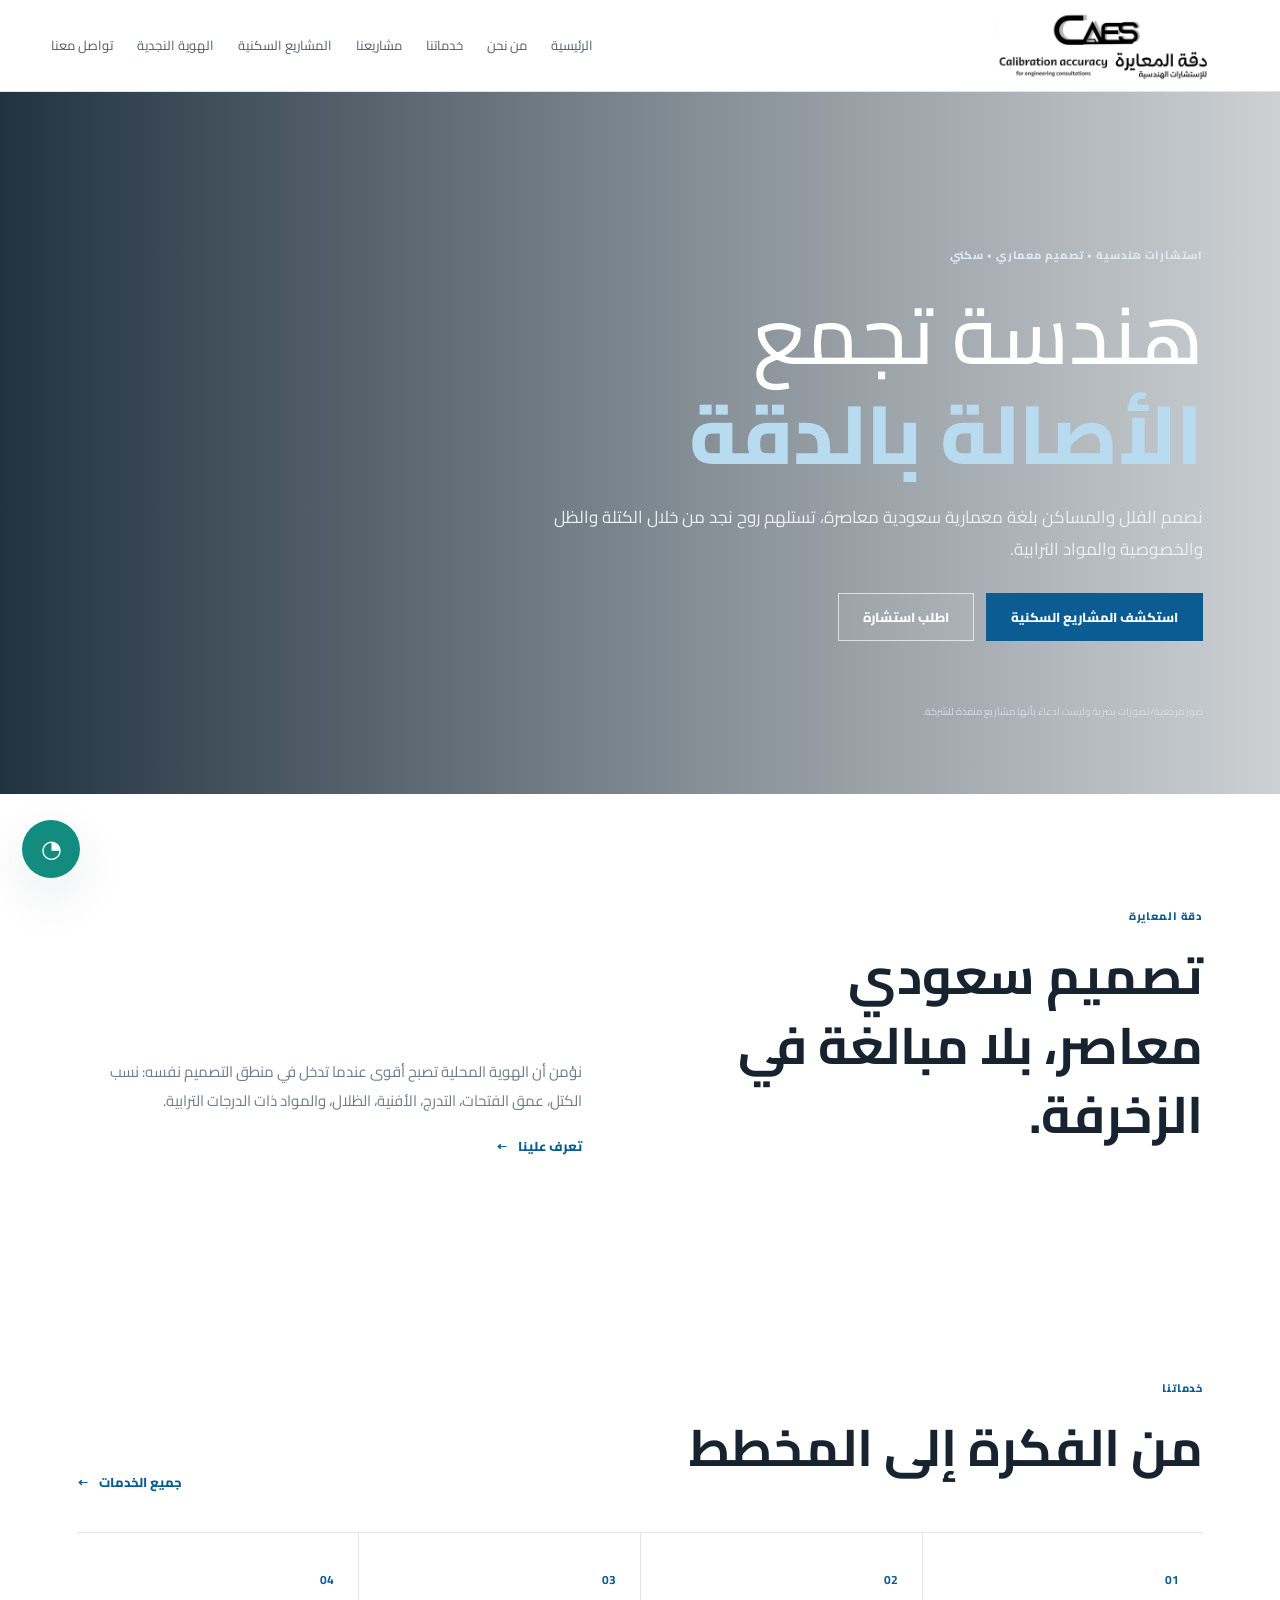
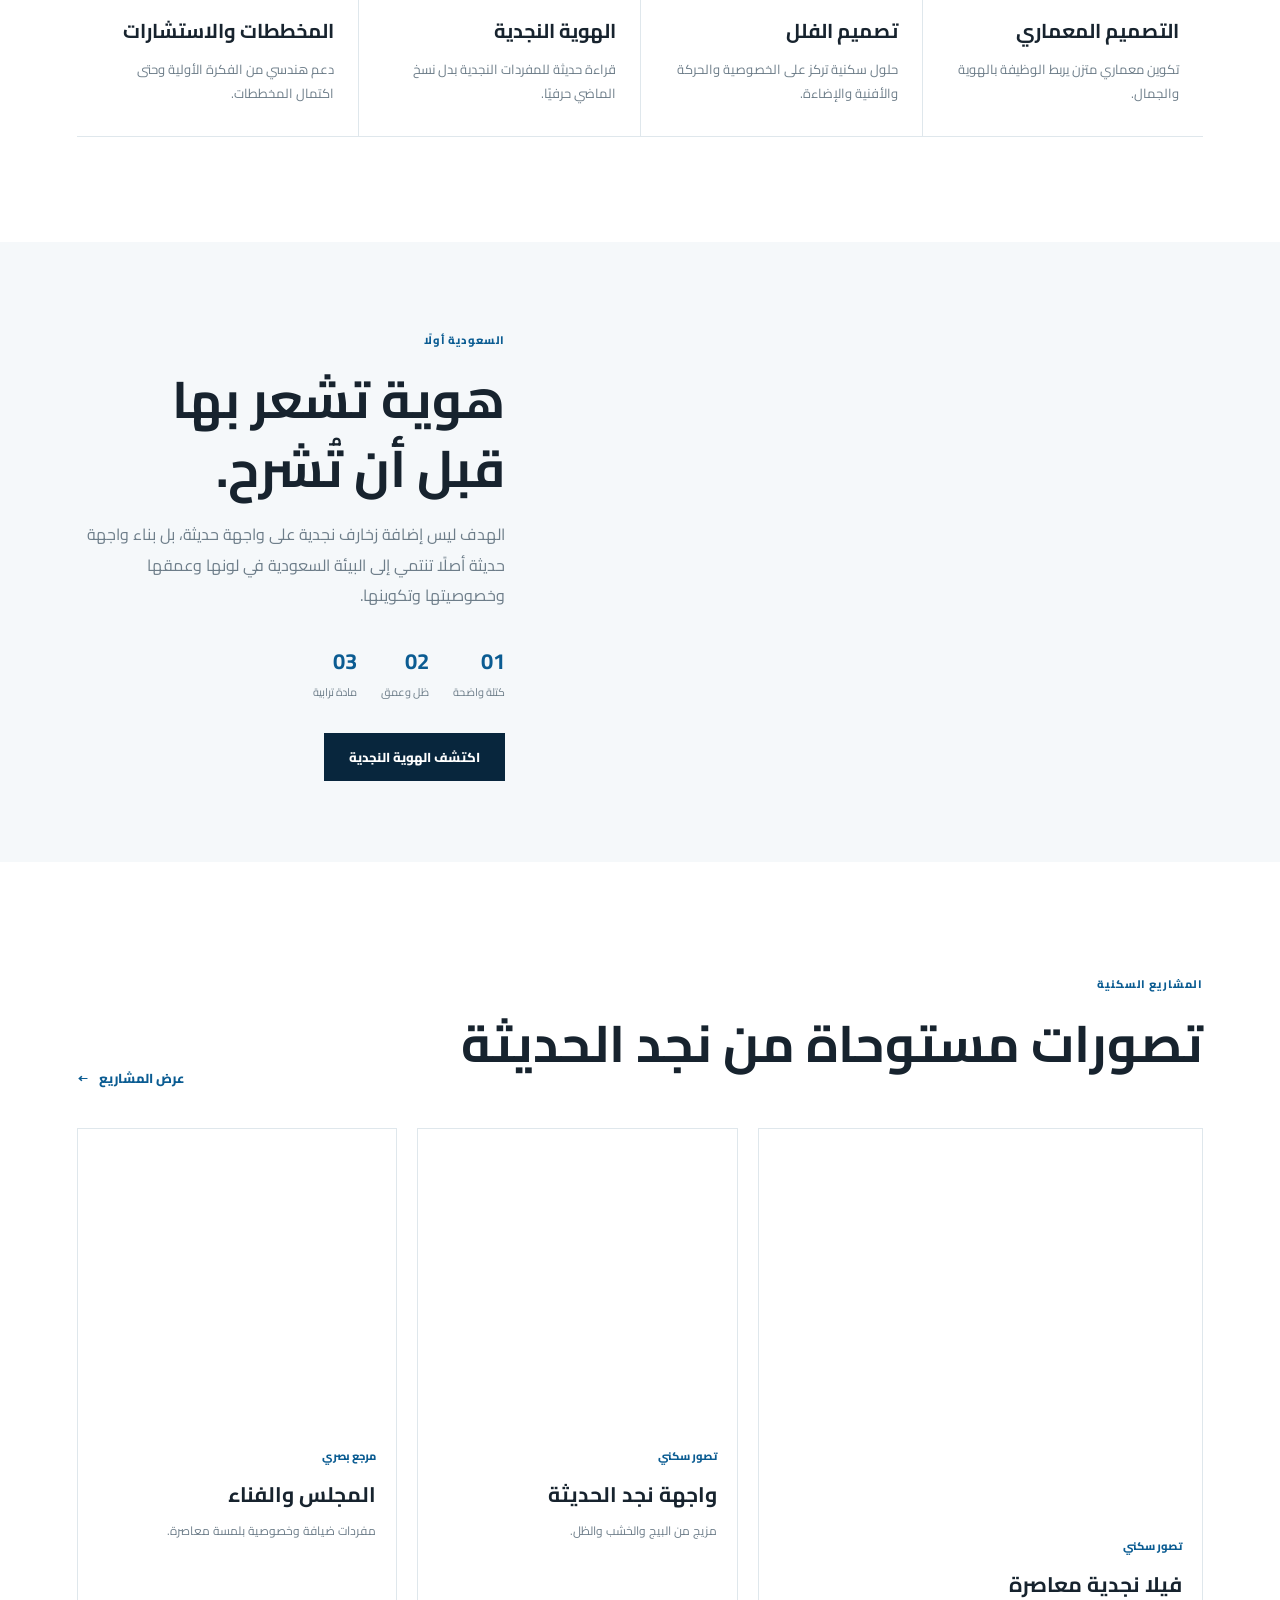
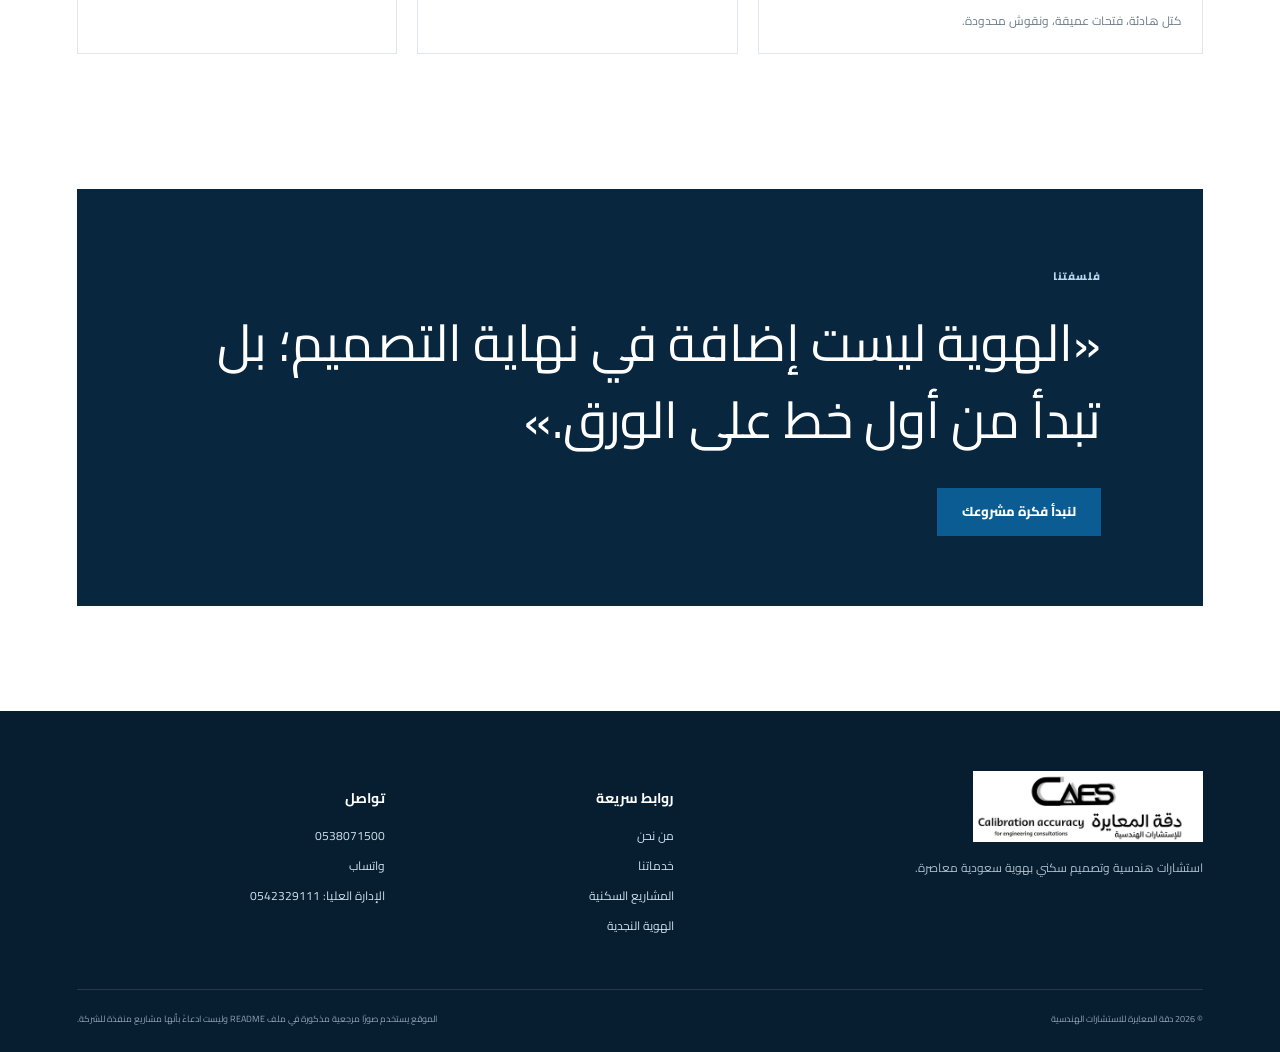
<file: index.html>
<!doctype html><html lang="ar" dir="rtl"><head><meta charset="utf-8"><meta name="viewport" content="width=device-width,initial-scale=1"><meta name="theme-color" content="#0b5c92"><meta name="description" content="دقة المعايرة للاستشارات الهندسية — هندسة تجمع الأصالة بالدقة."><title>الرئيسية | دقة المعايرة</title><link rel="icon" href="company-logo.jpg"><link rel="stylesheet" href="style.css"></head><body><header class="site-header"><div class="header-inner"><a class="brand" href="index.html" aria-label="دقة المعايرة للاستشارات الهندسية"><img src="company-logo.jpg" alt="دقة المعايرة للاستشارات الهندسية"></a><button class="menu-toggle" aria-label="فتح القائمة" aria-expanded="false">☰</button><nav class="main-nav" aria-label="التنقل الرئيسي">
<a href="index.html">الرئيسية</a><a href="about.html">من نحن</a><a href="services.html">خدماتنا</a><a href="projects.html">مشاريعنا</a><a href="residential.html">المشاريع السكنية</a><a href="najdi.html">الهوية النجدية</a><a href="contact.html">تواصل معنا</a>
</nav></div></header><main><section class="hero"><div class="hero-media" style="background-image:url('https://mir-s3-cdn-cf.behance.net/projects/808/95bc3b240838301.Y3JvcCwzNTAwLDI3MzcsMCwxMjgy.jpg')"></div><div class="hero-shade"></div><div class="hero-content container"><div class="kicker">استشارات هندسية • تصميم معماري • سكني</div><h1>هندسة تجمع<br><strong>الأصالة بالدقة</strong></h1><p>نصمم الفلل والمساكن بلغة معمارية سعودية معاصرة، تستلهم روح نجد من خلال الكتلة والظل والخصوصية والمواد الترابية.</p><div class="hero-actions"><a class="btn btn-primary" href="residential.html">استكشف المشاريع السكنية</a><a class="btn btn-light" href="contact.html">اطلب استشارة</a></div><div class="hero-disclaimer">صور مرجعية/تصورات بصرية وليست ادعاءً بأنها مشاريع منفذة للشركة.</div></div></section>
<section class="section intro-section"><div class="container split"><div><span class="eyebrow">دقة المعايرة</span><h2>تصميم سعودي معاصر، بلا مبالغة في الزخرفة.</h2></div><div><p>نؤمن أن الهوية المحلية تصبح أقوى عندما تدخل في منطق التصميم نفسه: نسب الكتل، عمق الفتحات، التدرج، الأفنية، الظلال، والمواد ذات الدرجات الترابية.</p><a class="arrow-link" href="about.html">تعرف علينا <span>←</span></a></div></div></section>
<section class="section services-preview"><div class="container"><div class="section-title"><div><span class="eyebrow">خدماتنا</span><h2>من الفكرة إلى المخطط</h2></div><a class="arrow-link" href="services.html">جميع الخدمات <span>←</span></a></div><div class="service-grid"><article><b>01</b><h3>التصميم المعماري</h3><p>تكوين معماري متزن يربط الوظيفة بالهوية والجمال.</p></article><article><b>02</b><h3>تصميم الفلل</h3><p>حلول سكنية تركز على الخصوصية والحركة والأفنية والإضاءة.</p></article><article><b>03</b><h3>الهوية النجدية</h3><p>قراءة حديثة للمفردات النجدية بدل نسخ الماضي حرفيًا.</p></article><article><b>04</b><h3>المخططات والاستشارات</h3><p>دعم هندسي من الفكرة الأولية وحتى اكتمال المخططات.</p></article></div></div></section>
<section class="section feature-section"><div class="container feature-wrap"><div class="feature-photo" style="background-image:url('https://static.hiamag.com/styles/1000x1000/public/2025-10/%D8%A7%D9%84%D8%B5%D9%88%D8%B1%D8%A9%20%D8%A7%D9%84%D8%B1%D8%A6%D9%8A%D8%B3%D9%8A%D8%A9%20-%20%D9%85%D9%86%20%D8%A7%D9%84%D9%85%D8%B4%D8%A7%D8%B1%D9%8A%D8%B9%20%D8%A7%D9%84%D8%B3%D9%83%D9%86%D9%8A%D8%A9%20%D8%A7%D9%84%D8%AE%D8%A7%D8%B5%D8%A9%20%D9%84%D9%85%D9%83%D8%AA%D8%A8%20Quartz%20Architects%20%D9%81%D9%8A%20%D8%A7%D9%84%D8%B1%D9%8A%D8%A7%D8%B6.jpg?h=abc34b67')"></div><div class="feature-copy"><span class="eyebrow">السعودية أولًا</span><h2>هوية تشعر بها قبل أن تُشرح.</h2><p>الهدف ليس إضافة زخارف نجدية على واجهة حديثة، بل بناء واجهة حديثة أصلًا تنتمي إلى البيئة السعودية في لونها وعمقها وخصوصيتها وتكوينها.</p><div class="mini-stats"><span><strong>01</strong> كتلة واضحة</span><span><strong>02</strong> ظل وعمق</span><span><strong>03</strong> مادة ترابية</span></div><a class="btn btn-dark" href="najdi.html">اكتشف الهوية النجدية</a></div></div></section>
<section class="section projects-preview"><div class="container"><div class="section-title"><div><span class="eyebrow">المشاريع السكنية</span><h2>تصورات مستوحاة من نجد الحديثة</h2></div><a class="arrow-link" href="projects.html">عرض المشاريع <span>←</span></a></div><div class="project-grid"><article class="project-card large"><div class="media" style="background-image:url('https://mir-s3-cdn-cf.behance.net/projects/808/95bc3b240838301.Y3JvcCwzNTAwLDI3MzcsMCwxMjgy.jpg')"></div><div><span>تصور سكني</span><h3>فيلا نجدية معاصرة</h3><p>كتل هادئة، فتحات عميقة، ونقوش محدودة.</p></div></article><article class="project-card"><div class="media" style="background-image:url('https://mir-s3-cdn-cf.behance.net/project_modules/1400_webp/8a9ed3241648797.695d0767a4f8b.jpg')"></div><div><span>تصور سكني</span><h3>واجهة نجد الحديثة</h3><p>مزيج من البيج والخشب والظل.</p></div></article><article class="project-card"><div class="media" style="background-image:url('https://images.pexels.com/photos/35155683/pexels-photo-35155683.jpeg?cs=srgb&dl=pexels-magda-ehlers-pexels-35155683.jpg&fm=jpg')"></div><div><span>مرجع بصري</span><h3>المجلس والفناء</h3><p>مفردات ضيافة وخصوصية بلمسة معاصرة.</p></div></article></div></div></section>
<section class="section quote-section"><div class="container quote-box"><span class="eyebrow">فلسفتنا</span><blockquote>«الهوية ليست إضافة في نهاية التصميم؛ بل تبدأ من أول خط على الورق.»</blockquote><a class="btn btn-primary" href="contact.html">لنبدأ فكرة مشروعك</a></div></section></main><footer class="site-footer"><div class="footer-grid"><div><img src="company-logo.jpg" class="footer-logo" alt="دقة المعايرة"><p>استشارات هندسية وتصميم سكني بهوية سعودية معاصرة.</p></div><div><h3>روابط سريعة</h3><a href="about.html">من نحن</a><a href="services.html">خدماتنا</a><a href="residential.html">المشاريع السكنية</a><a href="najdi.html">الهوية النجدية</a></div><div><h3>تواصل</h3><a href="tel:+966538071500">0538071500</a><a href="https://wa.me/966538071500" target="_blank" rel="noopener">واتساب</a><a href="tel:+966542329111">الإدارة العليا: 0542329111</a></div></div><div class="footer-bottom"><span>© 2026 دقة المعايرة للاستشارات الهندسية</span><span>الموقع يستخدم صورًا مرجعية مذكورة في ملف README وليست ادعاءً بأنها مشاريع منفذة للشركة.</span></div></footer><a class="floating-wa" href="https://wa.me/966538071500" target="_blank" rel="noopener" aria-label="واتساب">◔<span>واتساب</span></a><script src="script.js"></script></body></html>
</file>
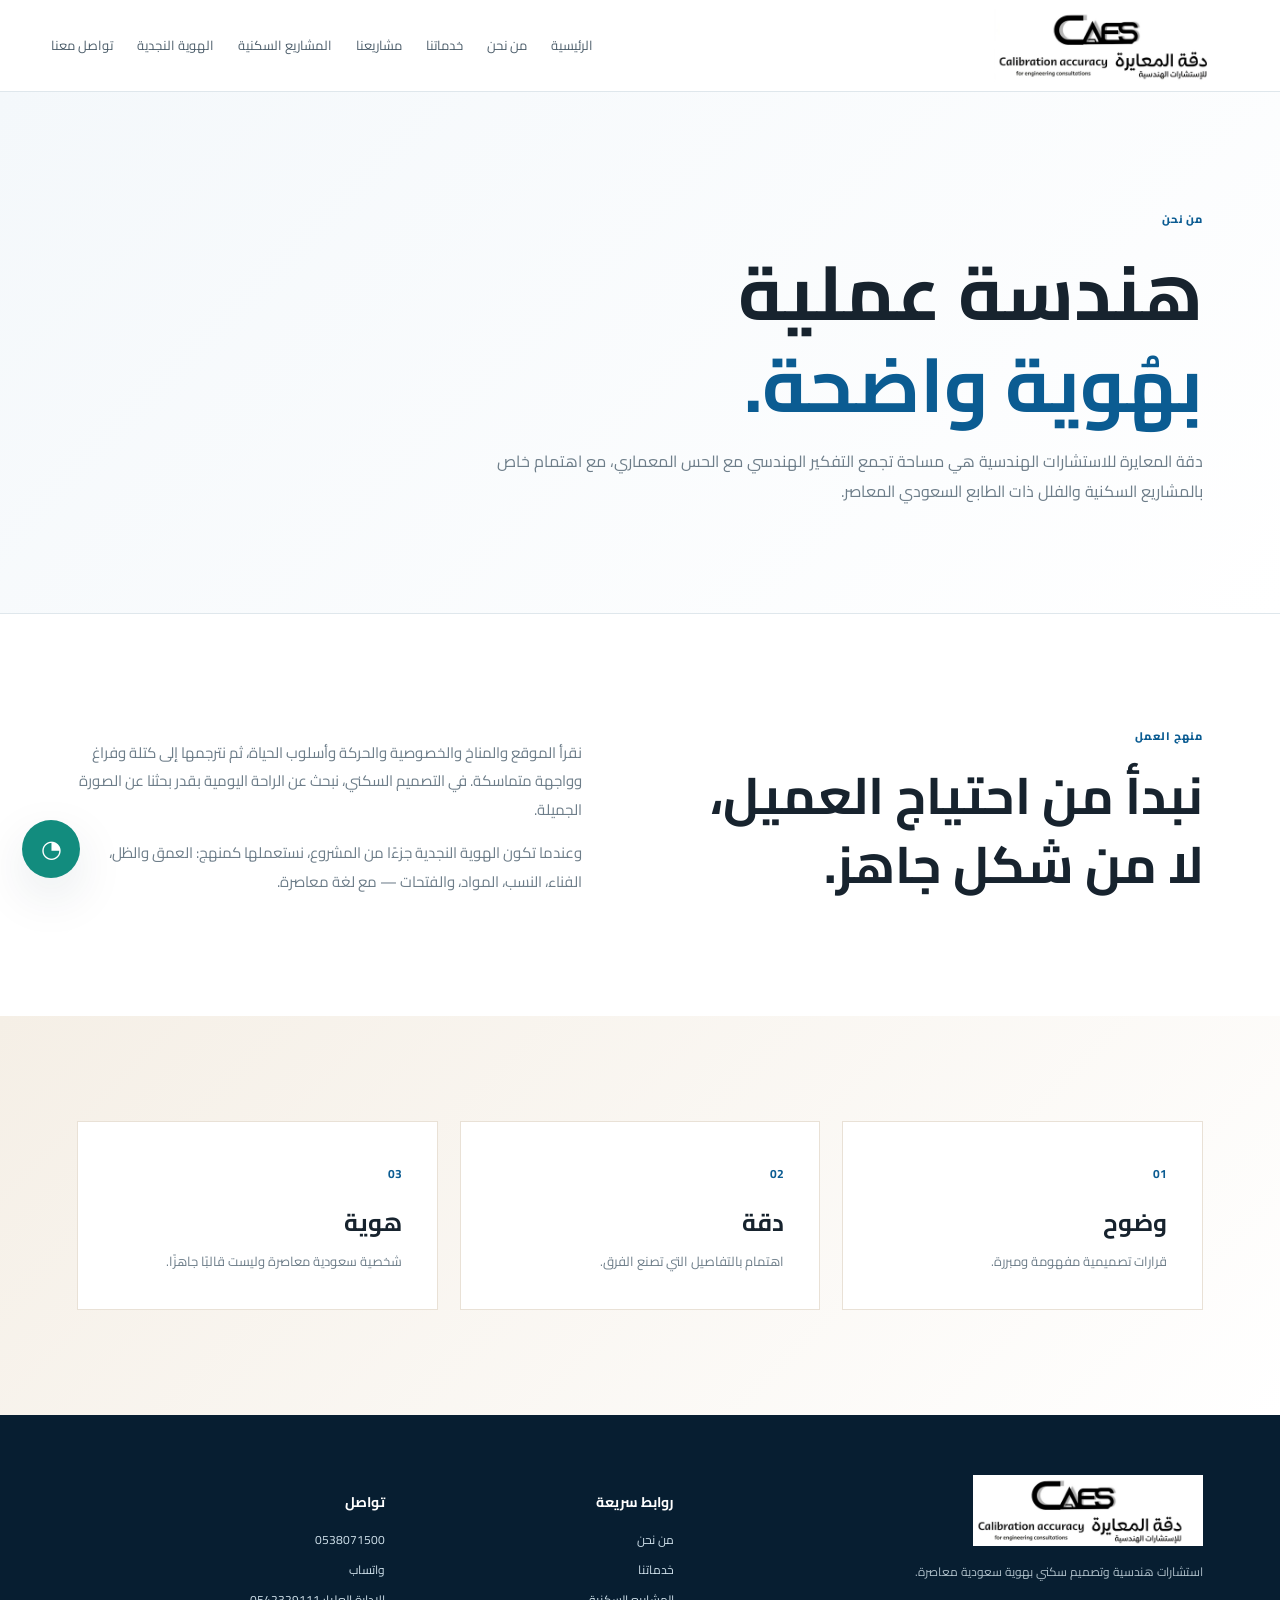
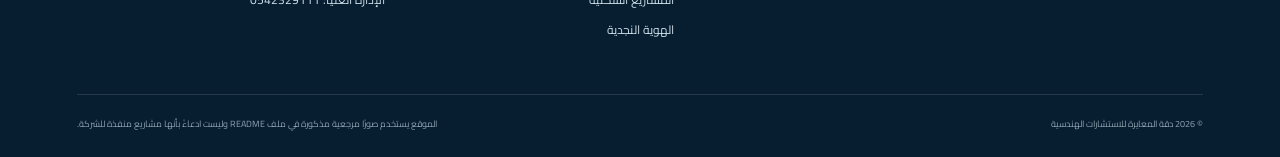
<file: about.html>
<!doctype html><html lang="ar" dir="rtl"><head><meta charset="utf-8"><meta name="viewport" content="width=device-width,initial-scale=1"><meta name="theme-color" content="#0b5c92"><meta name="description" content="دقة المعايرة للاستشارات الهندسية — هندسة تجمع الأصالة بالدقة."><title>من نحن | دقة المعايرة</title><link rel="icon" href="company-logo.jpg"><link rel="stylesheet" href="style.css"></head><body><header class="site-header"><div class="header-inner"><a class="brand" href="index.html" aria-label="دقة المعايرة للاستشارات الهندسية"><img src="company-logo.jpg" alt="دقة المعايرة للاستشارات الهندسية"></a><button class="menu-toggle" aria-label="فتح القائمة" aria-expanded="false">☰</button><nav class="main-nav" aria-label="التنقل الرئيسي">
<a href="index.html">الرئيسية</a><a href="about.html">من نحن</a><a href="services.html">خدماتنا</a><a href="projects.html">مشاريعنا</a><a href="residential.html">المشاريع السكنية</a><a href="najdi.html">الهوية النجدية</a><a href="contact.html">تواصل معنا</a>
</nav></div></header><main><section class="page-hero"><div class="container"><span class="eyebrow">من نحن</span><h1>هندسة عملية<br><strong>بهُوية واضحة.</strong></h1><p>دقة المعايرة للاستشارات الهندسية هي مساحة تجمع التفكير الهندسي مع الحس المعماري، مع اهتمام خاص بالمشاريع السكنية والفلل ذات الطابع السعودي المعاصر.</p></div></section><section class="section"><div class="container split"><div><span class="eyebrow">منهج العمل</span><h2>نبدأ من احتياج العميل، لا من شكل جاهز.</h2></div><div><p>نقرأ الموقع والمناخ والخصوصية والحركة وأسلوب الحياة، ثم نترجمها إلى كتلة وفراغ وواجهة متماسكة. في التصميم السكني، نبحث عن الراحة اليومية بقدر بحثنا عن الصورة الجميلة.</p><p>وعندما تكون الهوية النجدية جزءًا من المشروع، نستعملها كمنهج: العمق والظل، الفناء، النسب، المواد، والفتحات — مع لغة معاصرة.</p></div></div></section><section class="section sand-section"><div class="container cards-3"><div><b>01</b><h3>وضوح</h3><p>قرارات تصميمية مفهومة ومبررة.</p></div><div><b>02</b><h3>دقة</h3><p>اهتمام بالتفاصيل التي تصنع الفرق.</p></div><div><b>03</b><h3>هوية</h3><p>شخصية سعودية معاصرة وليست قالبًا جاهزًا.</p></div></div></section></main><footer class="site-footer"><div class="footer-grid"><div><img src="company-logo.jpg" class="footer-logo" alt="دقة المعايرة"><p>استشارات هندسية وتصميم سكني بهوية سعودية معاصرة.</p></div><div><h3>روابط سريعة</h3><a href="about.html">من نحن</a><a href="services.html">خدماتنا</a><a href="residential.html">المشاريع السكنية</a><a href="najdi.html">الهوية النجدية</a></div><div><h3>تواصل</h3><a href="tel:+966538071500">0538071500</a><a href="https://wa.me/966538071500" target="_blank" rel="noopener">واتساب</a><a href="tel:+966542329111">الإدارة العليا: 0542329111</a></div></div><div class="footer-bottom"><span>© 2026 دقة المعايرة للاستشارات الهندسية</span><span>الموقع يستخدم صورًا مرجعية مذكورة في ملف README وليست ادعاءً بأنها مشاريع منفذة للشركة.</span></div></footer><a class="floating-wa" href="https://wa.me/966538071500" target="_blank" rel="noopener" aria-label="واتساب">◔<span>واتساب</span></a><script src="script.js"></script></body></html>
</file>
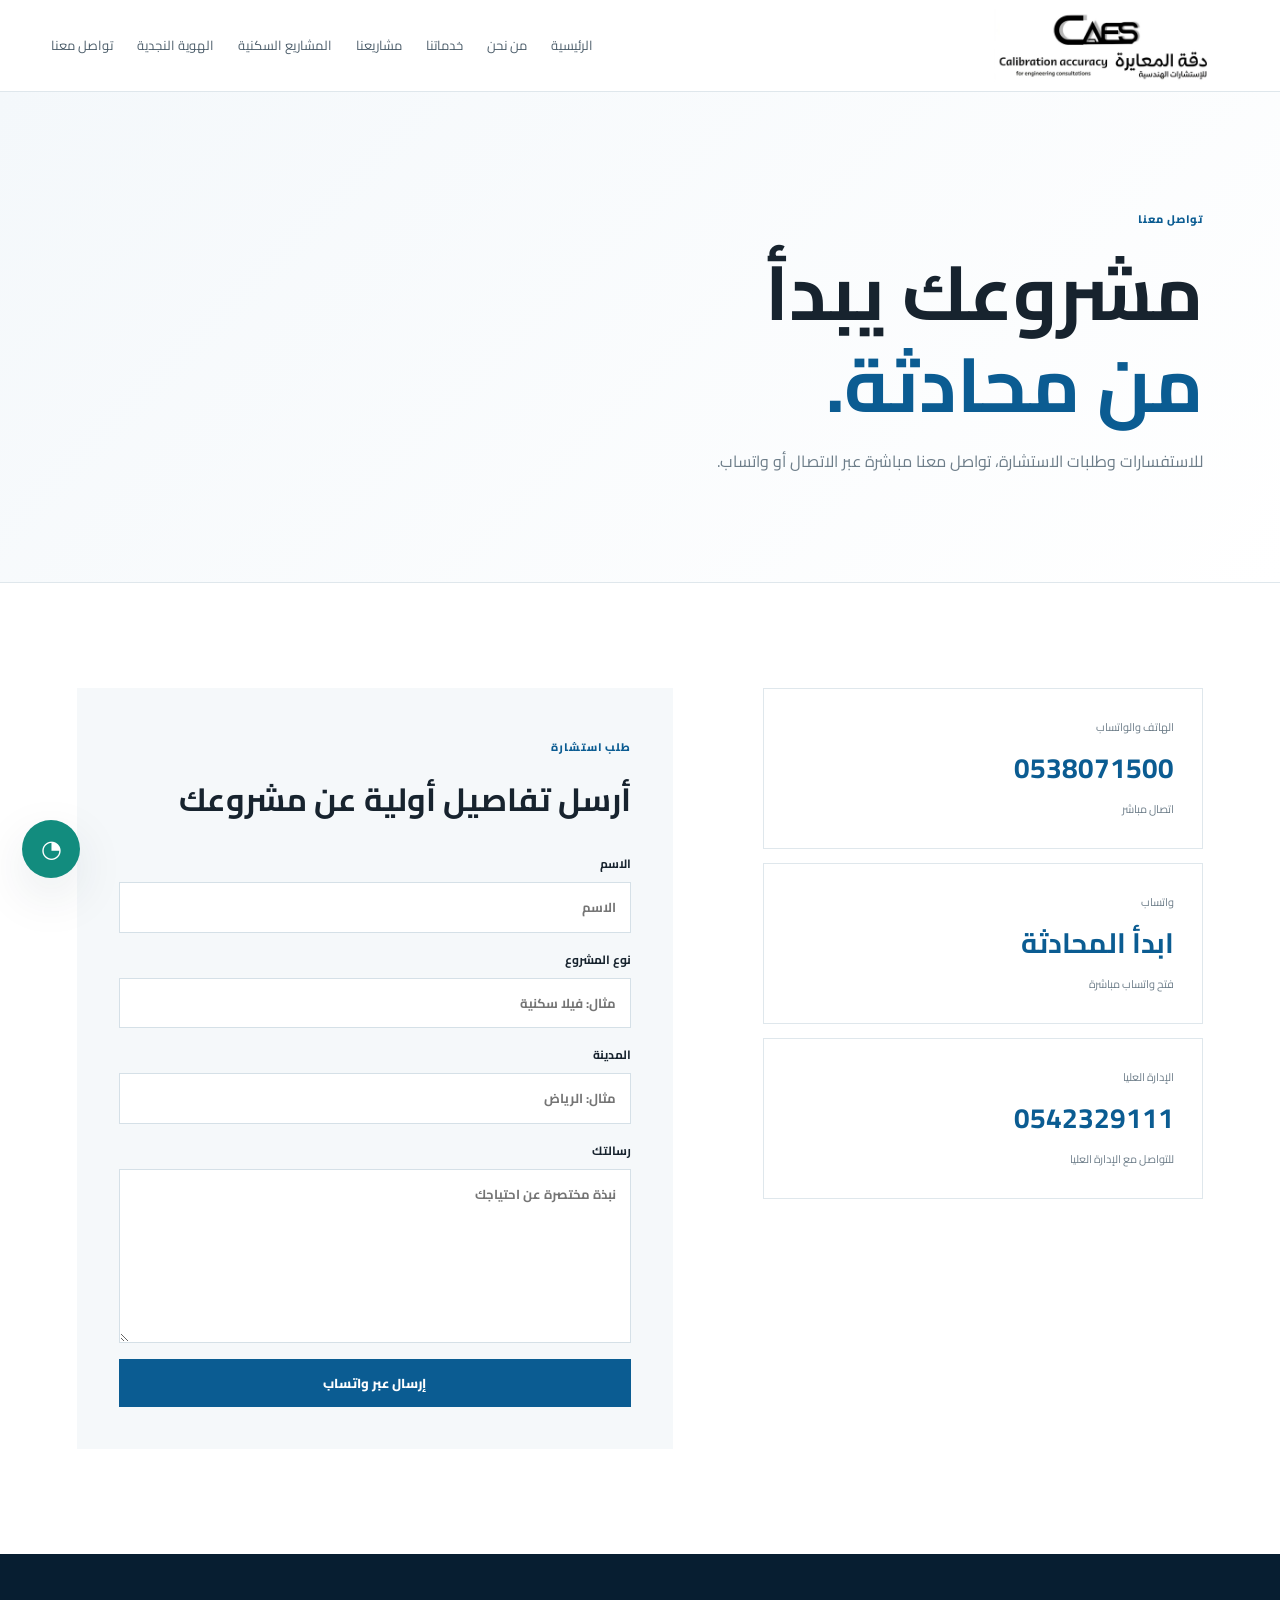
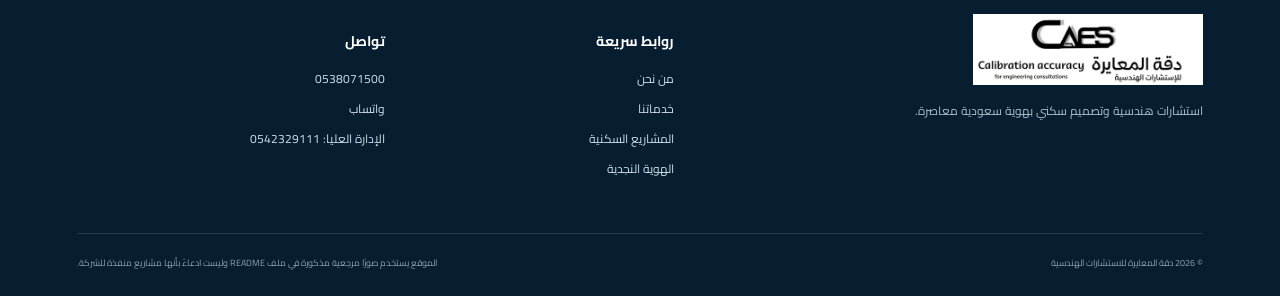
<file: contact.html>
<!doctype html><html lang="ar" dir="rtl"><head><meta charset="utf-8"><meta name="viewport" content="width=device-width,initial-scale=1"><meta name="theme-color" content="#0b5c92"><meta name="description" content="دقة المعايرة للاستشارات الهندسية — هندسة تجمع الأصالة بالدقة."><title>تواصل معنا | دقة المعايرة</title><link rel="icon" href="company-logo.jpg"><link rel="stylesheet" href="style.css"></head><body><header class="site-header"><div class="header-inner"><a class="brand" href="index.html" aria-label="دقة المعايرة للاستشارات الهندسية"><img src="company-logo.jpg" alt="دقة المعايرة للاستشارات الهندسية"></a><button class="menu-toggle" aria-label="فتح القائمة" aria-expanded="false">☰</button><nav class="main-nav" aria-label="التنقل الرئيسي">
<a href="index.html">الرئيسية</a><a href="about.html">من نحن</a><a href="services.html">خدماتنا</a><a href="projects.html">مشاريعنا</a><a href="residential.html">المشاريع السكنية</a><a href="najdi.html">الهوية النجدية</a><a href="contact.html">تواصل معنا</a>
</nav></div></header><main><section class="page-hero"><div class="container"><span class="eyebrow">تواصل معنا</span><h1>مشروعك يبدأ<br><strong>من محادثة.</strong></h1><p>للاستفسارات وطلبات الاستشارة، تواصل معنا مباشرة عبر الاتصال أو واتساب.</p></div></section><section class="section contact-section"><div class="container contact-grid"><div><a class="contact-card" href="tel:+966538071500"><small>الهاتف والواتساب</small><strong>0538071500</strong><span>اتصال مباشر</span></a><a class="contact-card" href="https://wa.me/966538071500" target="_blank" rel="noopener"><small>واتساب</small><strong>ابدأ المحادثة</strong><span>فتح واتساب مباشرة</span></a><div class="contact-card"><small>الإدارة العليا</small><strong>0542329111</strong><span>للتواصل مع الإدارة العليا</span></div></div><div class="form-panel"><span class="eyebrow">طلب استشارة</span><h2>أرسل تفاصيل أولية عن مشروعك</h2><form id="whatsappForm"><label>الاسم<input name="name" required placeholder="الاسم"></label><label>نوع المشروع<input name="project" placeholder="مثال: فيلا سكنية"></label><label>المدينة<input name="city" placeholder="مثال: الرياض"></label><label>رسالتك<textarea name="message" rows="6" placeholder="نبذة مختصرة عن احتياجك"></textarea></label><button class="btn btn-primary" type="submit">إرسال عبر واتساب</button></form></div></div></section></main><footer class="site-footer"><div class="footer-grid"><div><img src="company-logo.jpg" class="footer-logo" alt="دقة المعايرة"><p>استشارات هندسية وتصميم سكني بهوية سعودية معاصرة.</p></div><div><h3>روابط سريعة</h3><a href="about.html">من نحن</a><a href="services.html">خدماتنا</a><a href="residential.html">المشاريع السكنية</a><a href="najdi.html">الهوية النجدية</a></div><div><h3>تواصل</h3><a href="tel:+966538071500">0538071500</a><a href="https://wa.me/966538071500" target="_blank" rel="noopener">واتساب</a><a href="tel:+966542329111">الإدارة العليا: 0542329111</a></div></div><div class="footer-bottom"><span>© 2026 دقة المعايرة للاستشارات الهندسية</span><span>الموقع يستخدم صورًا مرجعية مذكورة في ملف README وليست ادعاءً بأنها مشاريع منفذة للشركة.</span></div></footer><a class="floating-wa" href="https://wa.me/966538071500" target="_blank" rel="noopener" aria-label="واتساب">◔<span>واتساب</span></a><script src="script.js"></script></body></html>
</file>
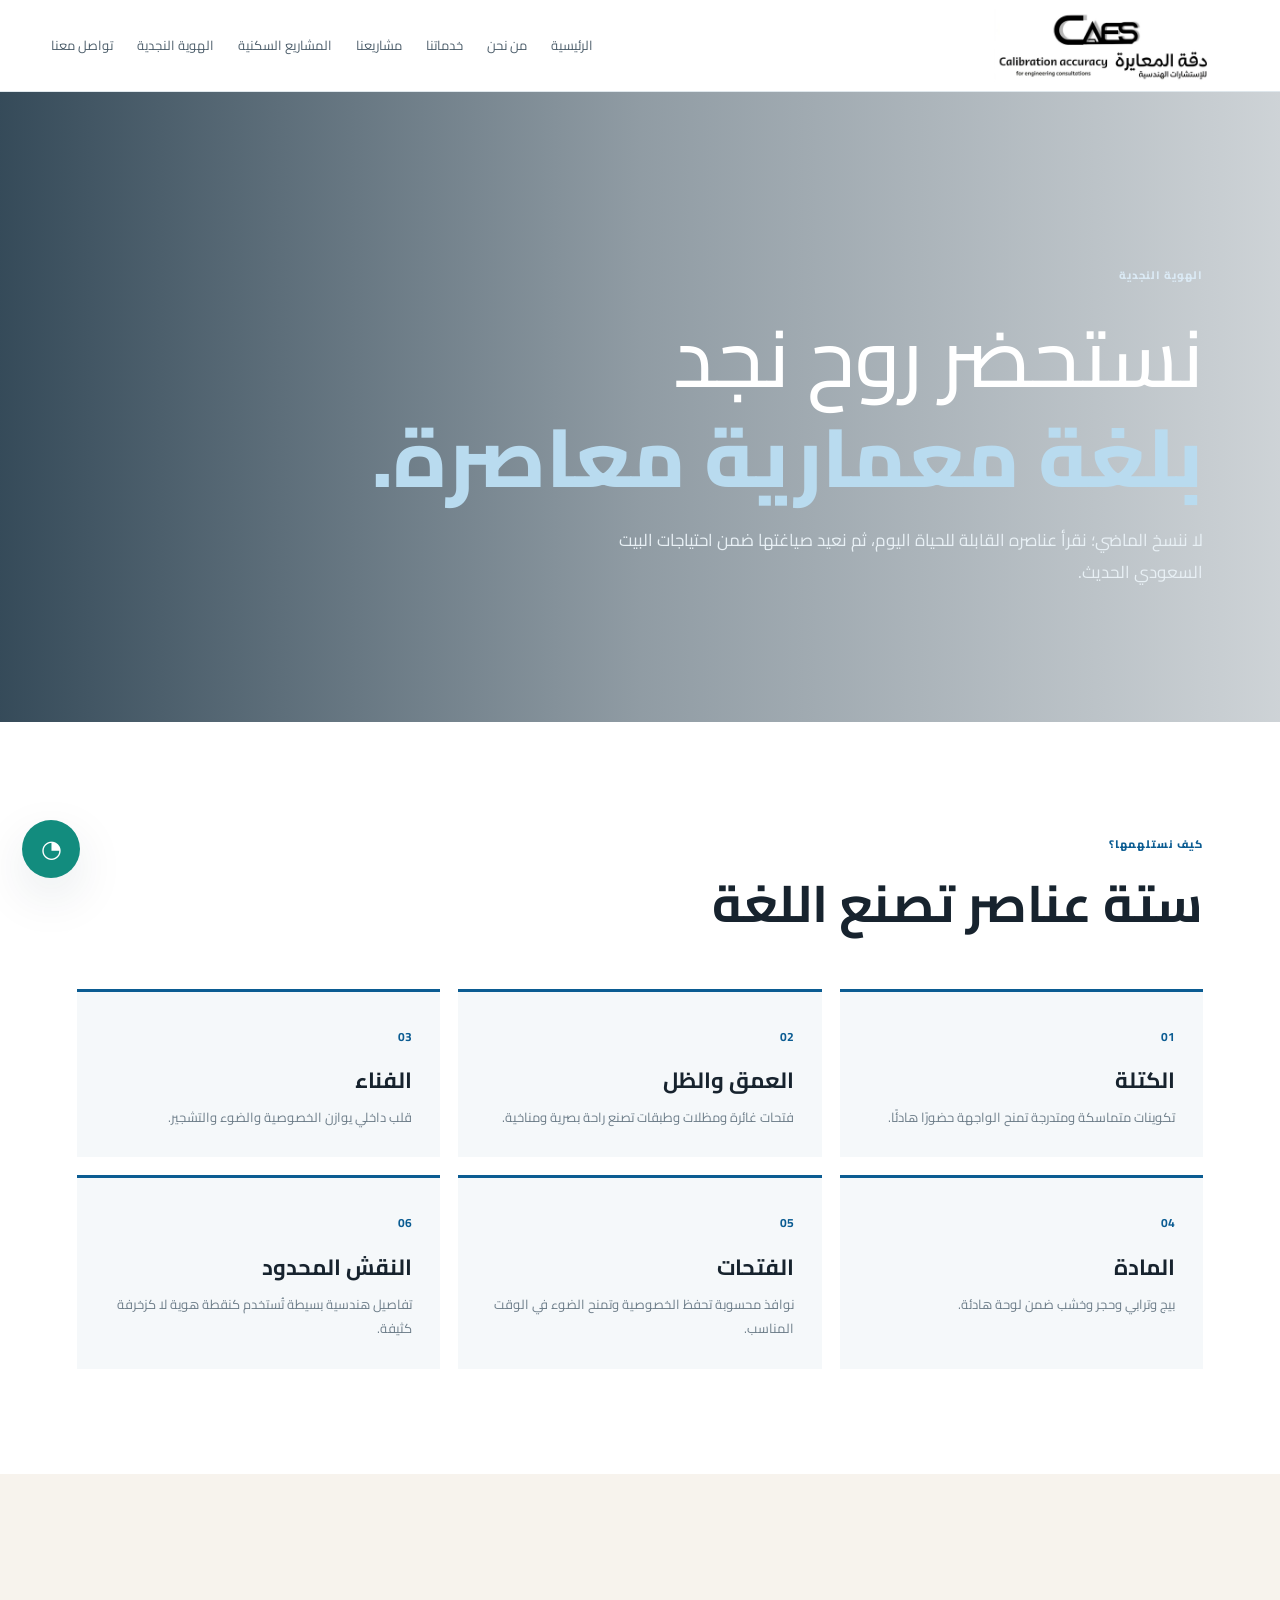
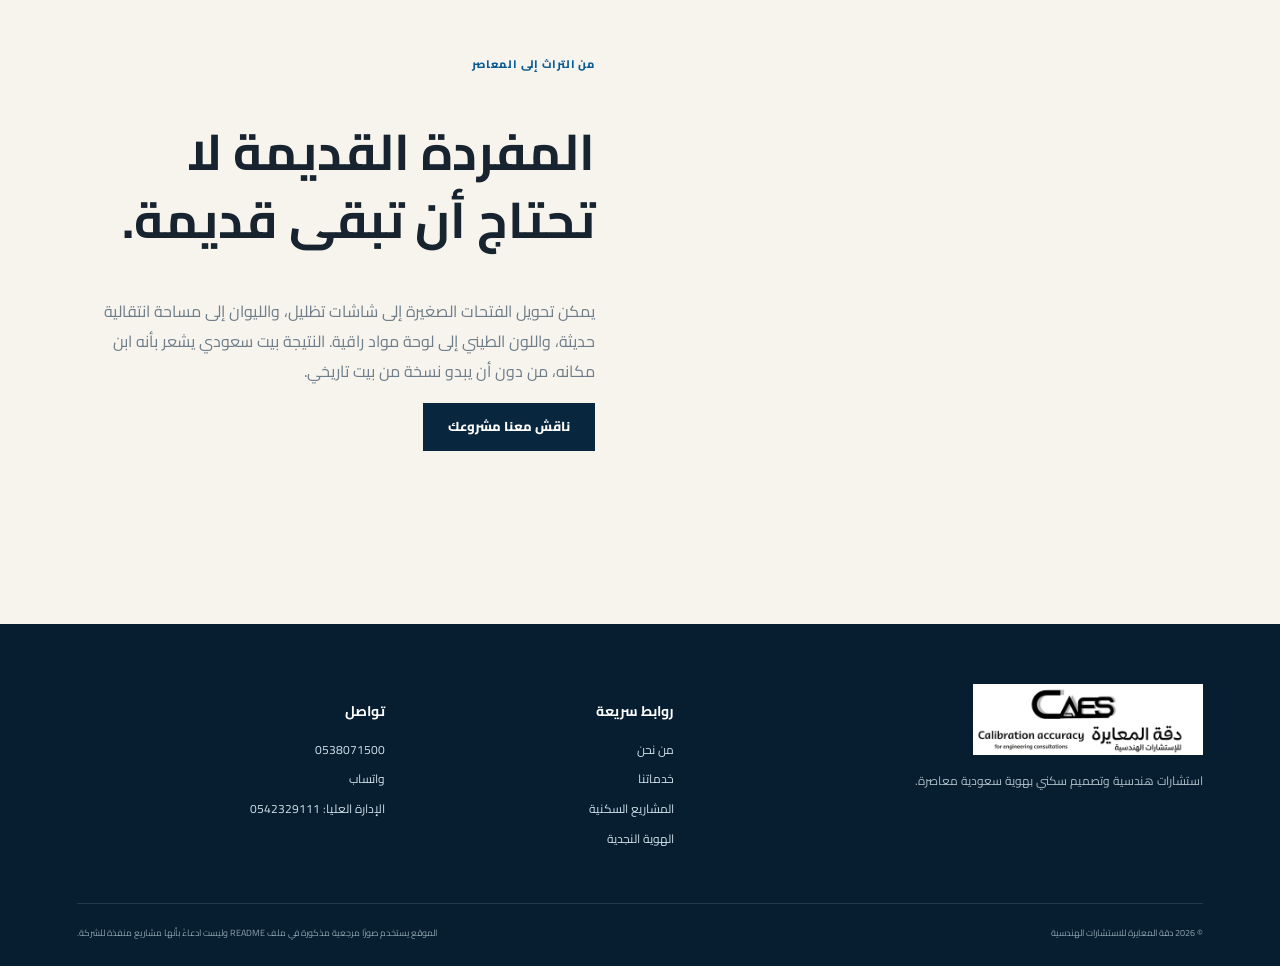
<file: najdi.html>
<!doctype html><html lang="ar" dir="rtl"><head><meta charset="utf-8"><meta name="viewport" content="width=device-width,initial-scale=1"><meta name="theme-color" content="#0b5c92"><meta name="description" content="دقة المعايرة للاستشارات الهندسية — هندسة تجمع الأصالة بالدقة."><title>الهوية النجدية | دقة المعايرة</title><link rel="icon" href="company-logo.jpg"><link rel="stylesheet" href="style.css"></head><body><header class="site-header"><div class="header-inner"><a class="brand" href="index.html" aria-label="دقة المعايرة للاستشارات الهندسية"><img src="company-logo.jpg" alt="دقة المعايرة للاستشارات الهندسية"></a><button class="menu-toggle" aria-label="فتح القائمة" aria-expanded="false">☰</button><nav class="main-nav" aria-label="التنقل الرئيسي">
<a href="index.html">الرئيسية</a><a href="about.html">من نحن</a><a href="services.html">خدماتنا</a><a href="projects.html">مشاريعنا</a><a href="residential.html">المشاريع السكنية</a><a href="najdi.html">الهوية النجدية</a><a href="contact.html">تواصل معنا</a>
</nav></div></header><main><section class="najdi-hero"><div class="najdi-photo" style="background-image:url('https://mir-s3-cdn-cf.behance.net/projects/808/95bc3b240838301.Y3JvcCwzNTAwLDI3MzcsMCwxMjgy.jpg')"></div><div class="hero-shade"></div><div class="container"><span class="eyebrow">الهوية النجدية</span><h1>نستحضر روح نجد<br><strong>بلغة معمارية معاصرة.</strong></h1><p>لا ننسخ الماضي؛ نقرأ عناصره القابلة للحياة اليوم، ثم نعيد صياغتها ضمن احتياجات البيت السعودي الحديث.</p></div></section><section class="section"><div class="container"><div class="section-title"><div><span class="eyebrow">كيف نستلهمها؟</span><h2>ستة عناصر تصنع اللغة</h2></div></div><div class="principles"><article><b>01</b><h3>الكتلة</h3><p>تكوينات متماسكة ومتدرجة تمنح الواجهة حضورًا هادئًا.</p></article><article><b>02</b><h3>العمق والظل</h3><p>فتحات غائرة ومظلات وطبقات تصنع راحة بصرية ومناخية.</p></article><article><b>03</b><h3>الفناء</h3><p>قلب داخلي يوازن الخصوصية والضوء والتشجير.</p></article><article><b>04</b><h3>المادة</h3><p>بيج وترابي وحجر وخشب ضمن لوحة هادئة.</p></article><article><b>05</b><h3>الفتحات</h3><p>نوافذ محسوبة تحفظ الخصوصية وتمنح الضوء في الوقت المناسب.</p></article><article><b>06</b><h3>النقش المحدود</h3><p>تفاصيل هندسية بسيطة تُستخدم كنقطة هوية لا كزخرفة كثيفة.</p></article></div></div></section><section class="section visual-essay"><div class="container essay-grid"><div><div class="essay-photo" style="background-image:url('https://images.pexels.com/photos/33079504/pexels-photo-33079504.jpeg?cs=srgb&dl=pexels-ugurcan-ozmen-61083217-33079504.jpg&fm=jpg')"></div></div><div class="essay-copy"><span class="eyebrow">من التراث إلى المعاصر</span><h2>المفردة القديمة لا تحتاج أن تبقى قديمة.</h2><p>يمكن تحويل الفتحات الصغيرة إلى شاشات تظليل، والليوان إلى مساحة انتقالية حديثة، واللون الطيني إلى لوحة مواد راقية. النتيجة بيت سعودي يشعر بأنه ابن مكانه، من دون أن يبدو نسخة من بيت تاريخي.</p><a class="btn btn-dark" href="contact.html">ناقش معنا مشروعك</a></div></div></section></main><footer class="site-footer"><div class="footer-grid"><div><img src="company-logo.jpg" class="footer-logo" alt="دقة المعايرة"><p>استشارات هندسية وتصميم سكني بهوية سعودية معاصرة.</p></div><div><h3>روابط سريعة</h3><a href="about.html">من نحن</a><a href="services.html">خدماتنا</a><a href="residential.html">المشاريع السكنية</a><a href="najdi.html">الهوية النجدية</a></div><div><h3>تواصل</h3><a href="tel:+966538071500">0538071500</a><a href="https://wa.me/966538071500" target="_blank" rel="noopener">واتساب</a><a href="tel:+966542329111">الإدارة العليا: 0542329111</a></div></div><div class="footer-bottom"><span>© 2026 دقة المعايرة للاستشارات الهندسية</span><span>الموقع يستخدم صورًا مرجعية مذكورة في ملف README وليست ادعاءً بأنها مشاريع منفذة للشركة.</span></div></footer><a class="floating-wa" href="https://wa.me/966538071500" target="_blank" rel="noopener" aria-label="واتساب">◔<span>واتساب</span></a><script src="script.js"></script></body></html>
</file>
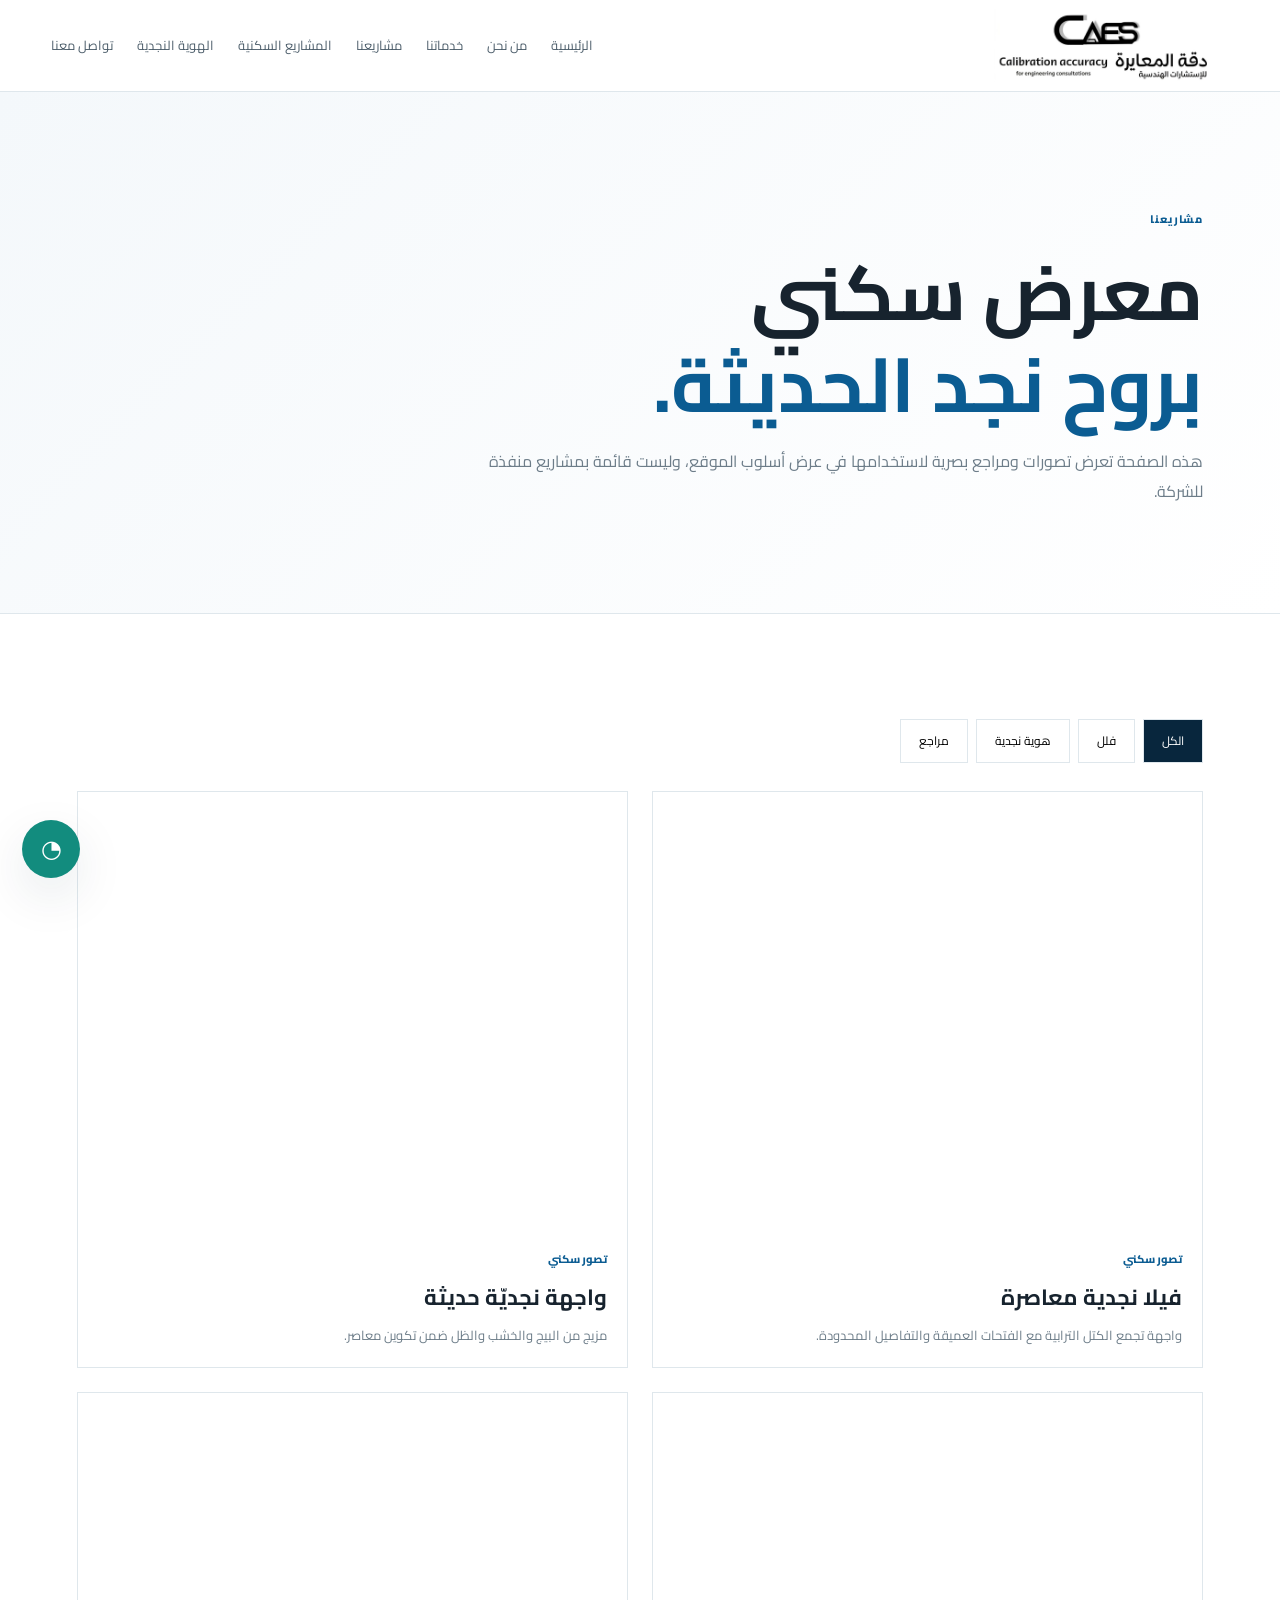
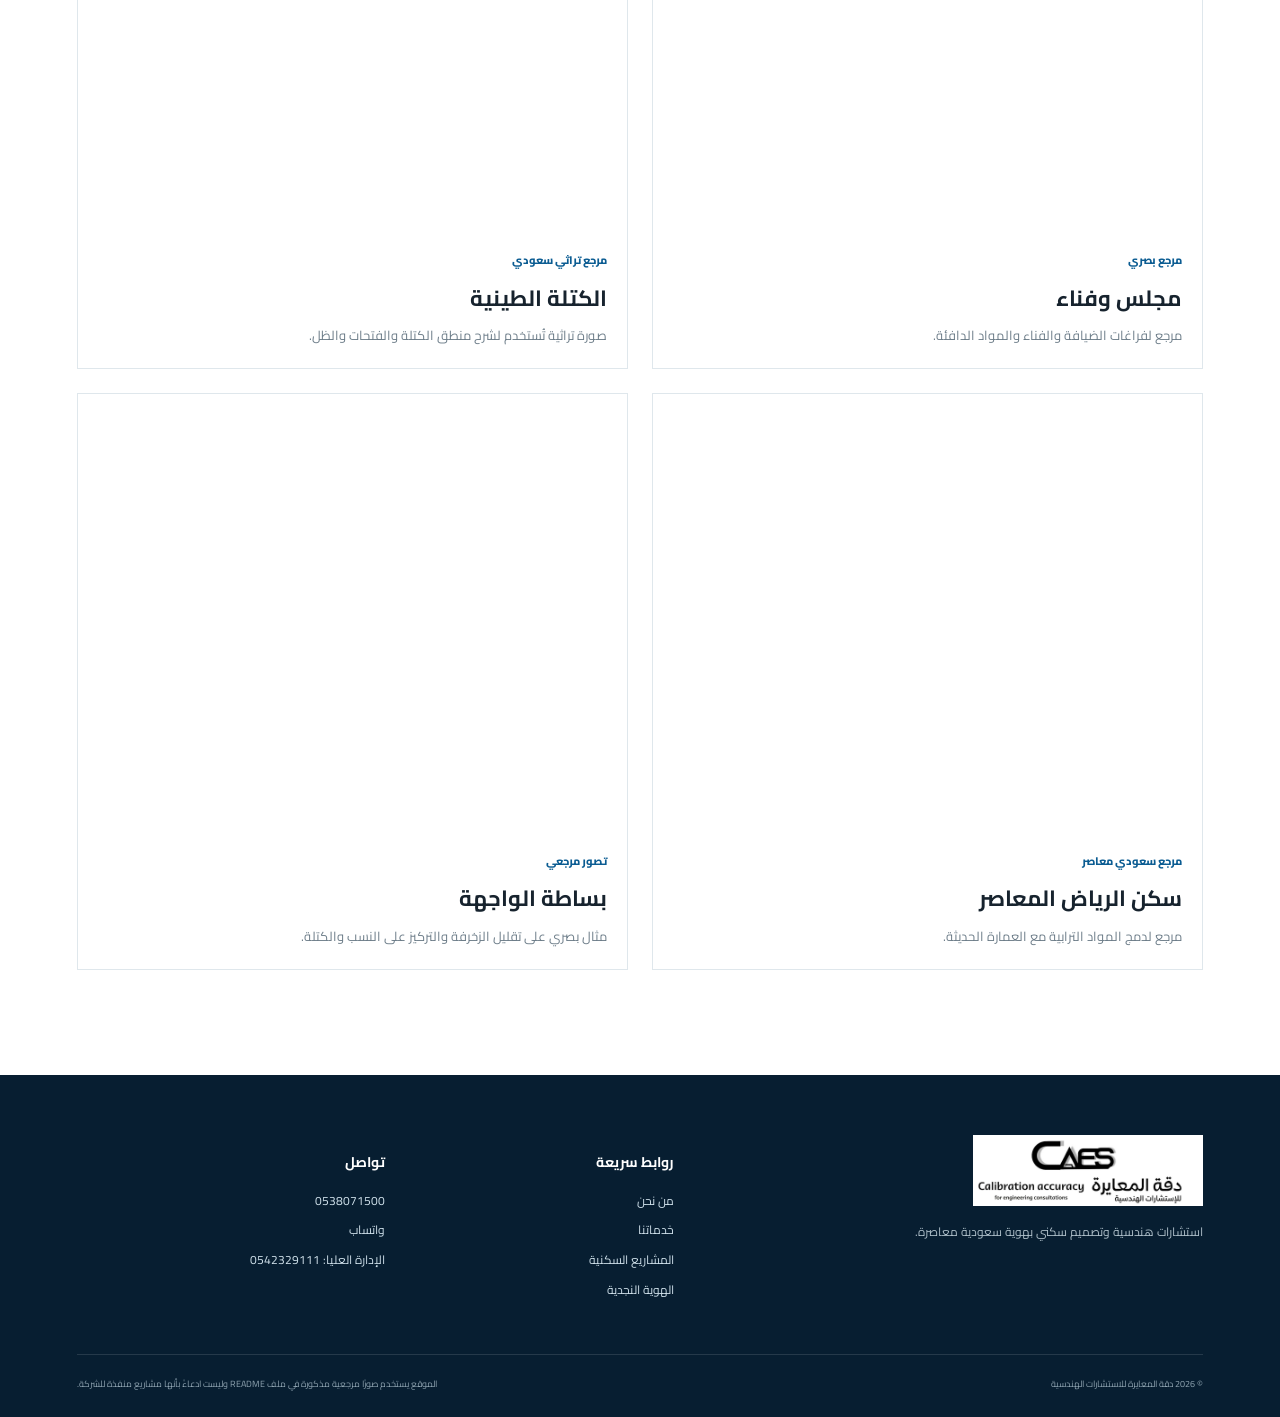
<file: projects.html>
<!doctype html><html lang="ar" dir="rtl"><head><meta charset="utf-8"><meta name="viewport" content="width=device-width,initial-scale=1"><meta name="theme-color" content="#0b5c92"><meta name="description" content="دقة المعايرة للاستشارات الهندسية — هندسة تجمع الأصالة بالدقة."><title>مشاريعنا | دقة المعايرة</title><link rel="icon" href="company-logo.jpg"><link rel="stylesheet" href="style.css"></head><body><header class="site-header"><div class="header-inner"><a class="brand" href="index.html" aria-label="دقة المعايرة للاستشارات الهندسية"><img src="company-logo.jpg" alt="دقة المعايرة للاستشارات الهندسية"></a><button class="menu-toggle" aria-label="فتح القائمة" aria-expanded="false">☰</button><nav class="main-nav" aria-label="التنقل الرئيسي">
<a href="index.html">الرئيسية</a><a href="about.html">من نحن</a><a href="services.html">خدماتنا</a><a href="projects.html">مشاريعنا</a><a href="residential.html">المشاريع السكنية</a><a href="najdi.html">الهوية النجدية</a><a href="contact.html">تواصل معنا</a>
</nav></div></header><main><section class="page-hero"><div class="container"><span class="eyebrow">مشاريعنا</span><h1>معرض سكني<br><strong>بروح نجد الحديثة.</strong></h1><p>هذه الصفحة تعرض تصورات ومراجع بصرية لاستخدامها في عرض أسلوب الموقع، وليست قائمة بمشاريع منفذة للشركة.</p></div></section><section class="section"><div class="container"><div class="filter-row"><button class="filter active" data-filter="all">الكل</button><button class="filter" data-filter="villa">فلل</button><button class="filter" data-filter="najdi">هوية نجدية</button><button class="filter" data-filter="reference">مراجع</button></div><div class="gallery-grid"><article class="gallery-card" data-category="villa"><div class="media" style="background-image:url('https://mir-s3-cdn-cf.behance.net/projects/808/95bc3b240838301.Y3JvcCwzNTAwLDI3MzcsMCwxMjgy.jpg')"></div><div class="gallery-info"><span>تصور سكني</span><h3>فيلا نجدية معاصرة</h3><p>واجهة تجمع الكتل الترابية مع الفتحات العميقة والتفاصيل المحدودة.</p></div></article><article class="gallery-card" data-category="villa"><div class="media" style="background-image:url('https://mir-s3-cdn-cf.behance.net/project_modules/1400_webp/8a9ed3241648797.695d0767a4f8b.jpg')"></div><div class="gallery-info"><span>تصور سكني</span><h3>واجهة نجديّة حديثة</h3><p>مزيج من البيج والخشب والظل ضمن تكوين معاصر.</p></div></article><article class="gallery-card" data-category="reference"><div class="media" style="background-image:url('https://images.pexels.com/photos/35155683/pexels-photo-35155683.jpeg?cs=srgb&dl=pexels-magda-ehlers-pexels-35155683.jpg&fm=jpg')"></div><div class="gallery-info"><span>مرجع بصري</span><h3>مجلس وفناء</h3><p>مرجع لفراغات الضيافة والفناء والمواد الدافئة.</p></div></article><article class="gallery-card" data-category="najdi"><div class="media" style="background-image:url('https://images.pexels.com/photos/33079504/pexels-photo-33079504.jpeg?cs=srgb&dl=pexels-ugurcan-ozmen-61083217-33079504.jpg&fm=jpg')"></div><div class="gallery-info"><span>مرجع تراثي سعودي</span><h3>الكتلة الطينية</h3><p>صورة تراثية تُستخدم لشرح منطق الكتلة والفتحات والظل.</p></div></article><article class="gallery-card" data-category="najdi"><div class="media" style="background-image:url('https://static.hiamag.com/styles/1000x1000/public/2025-10/%D8%A7%D9%84%D8%B5%D9%88%D8%B1%D8%A9%20%D8%A7%D9%84%D8%B1%D8%A6%D9%8A%D8%B3%D9%8A%D8%A9%20-%20%D9%85%D9%86%20%D8%A7%D9%84%D9%85%D8%B4%D8%A7%D8%B1%D9%8A%D8%B9%20%D8%A7%D9%84%D8%B3%D9%83%D9%86%D9%8A%D8%A9%20%D8%A7%D9%84%D8%AE%D8%A7%D8%B5%D8%A9%20%D9%84%D9%85%D9%83%D8%AA%D8%A8%20Quartz%20Architects%20%D9%81%D9%8A%20%D8%A7%D9%84%D8%B1%D9%8A%D8%A7%D8%B6.jpg?h=abc34b67')"></div><div class="gallery-info"><span>مرجع سعودي معاصر</span><h3>سكن الرياض المعاصر</h3><p>مرجع لدمج المواد الترابية مع العمارة الحديثة.</p></div></article><article class="gallery-card" data-category="reference"><div class="media" style="background-image:url('https://mir-s3-cdn-cf.behance.net/projects/808/95bc3b240838301.Y3JvcCwzNTAwLDI3MzcsMCwxMjgy.jpg')"></div><div class="gallery-info"><span>تصور مرجعي</span><h3>بساطة الواجهة</h3><p>مثال بصري على تقليل الزخرفة والتركيز على النسب والكتلة.</p></div></article></div></div></section></main><footer class="site-footer"><div class="footer-grid"><div><img src="company-logo.jpg" class="footer-logo" alt="دقة المعايرة"><p>استشارات هندسية وتصميم سكني بهوية سعودية معاصرة.</p></div><div><h3>روابط سريعة</h3><a href="about.html">من نحن</a><a href="services.html">خدماتنا</a><a href="residential.html">المشاريع السكنية</a><a href="najdi.html">الهوية النجدية</a></div><div><h3>تواصل</h3><a href="tel:+966538071500">0538071500</a><a href="https://wa.me/966538071500" target="_blank" rel="noopener">واتساب</a><a href="tel:+966542329111">الإدارة العليا: 0542329111</a></div></div><div class="footer-bottom"><span>© 2026 دقة المعايرة للاستشارات الهندسية</span><span>الموقع يستخدم صورًا مرجعية مذكورة في ملف README وليست ادعاءً بأنها مشاريع منفذة للشركة.</span></div></footer><a class="floating-wa" href="https://wa.me/966538071500" target="_blank" rel="noopener" aria-label="واتساب">◔<span>واتساب</span></a><script src="script.js"></script></body></html>
</file>
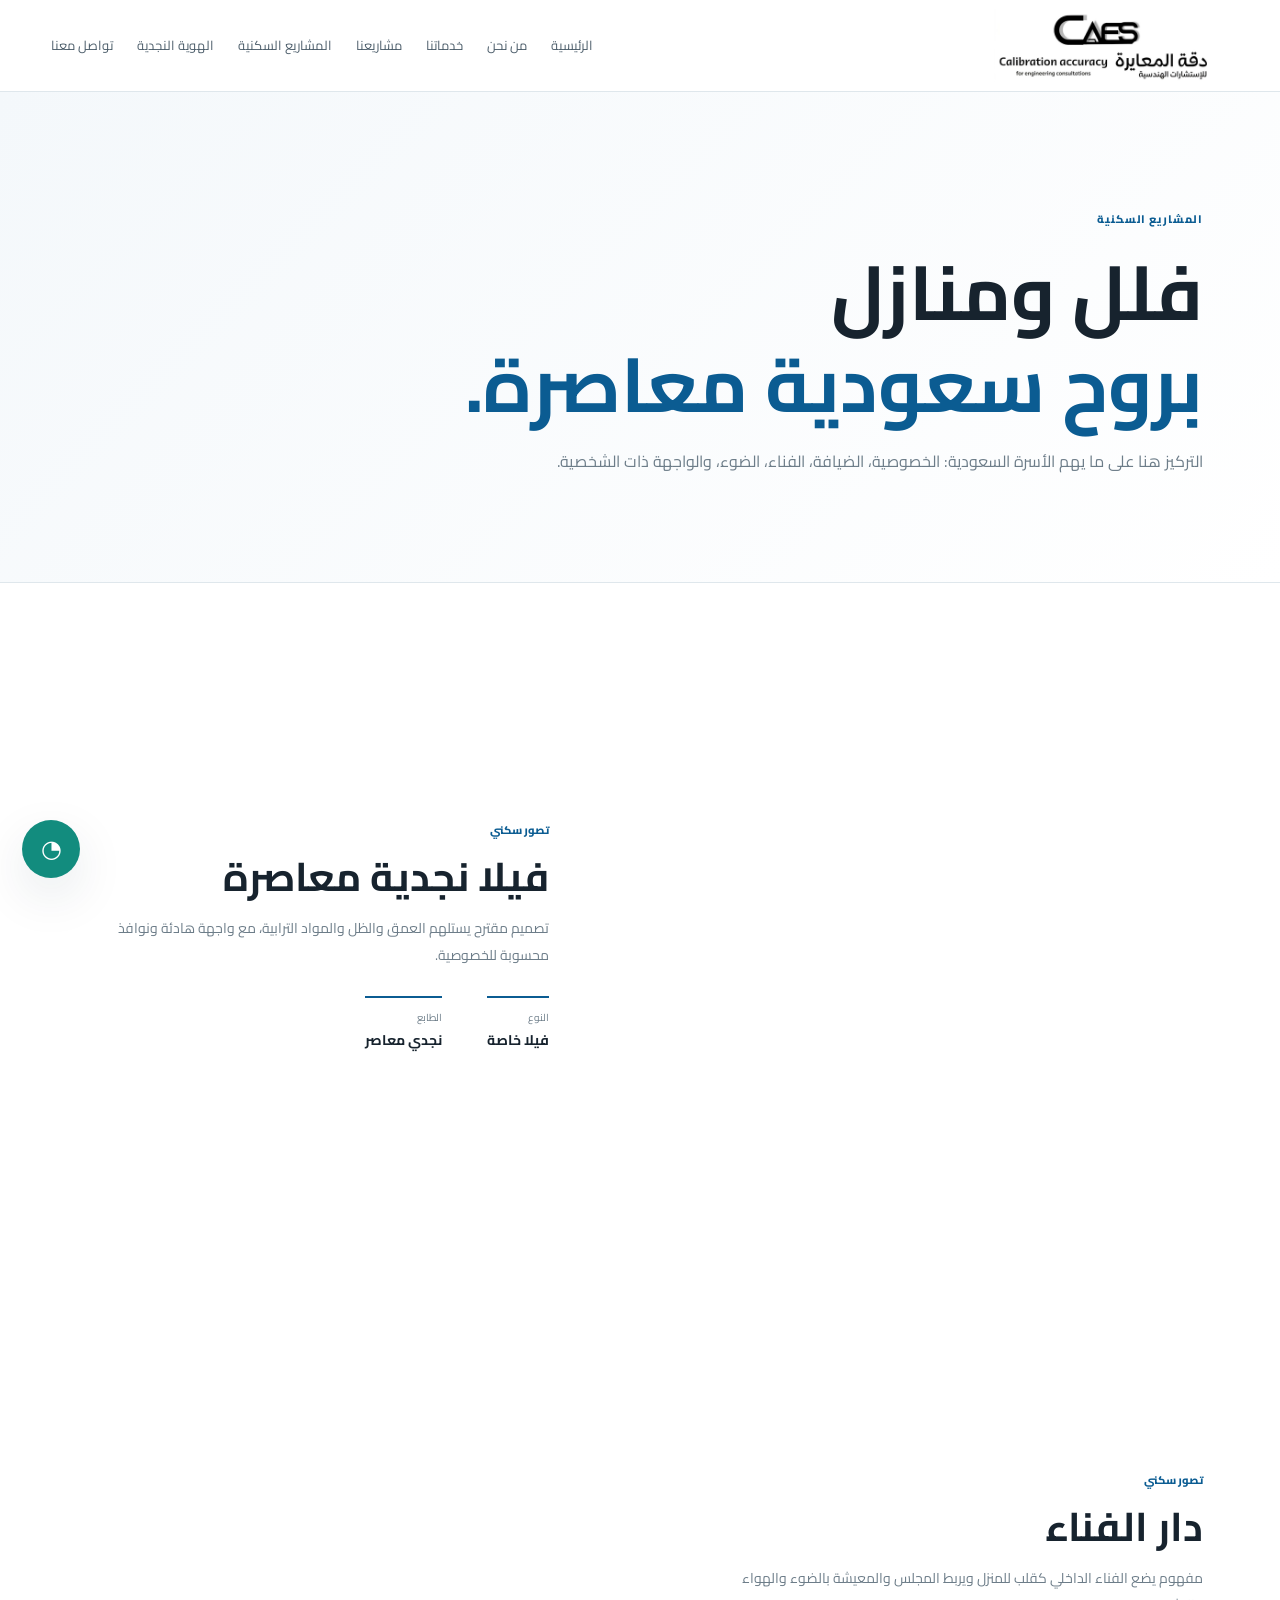
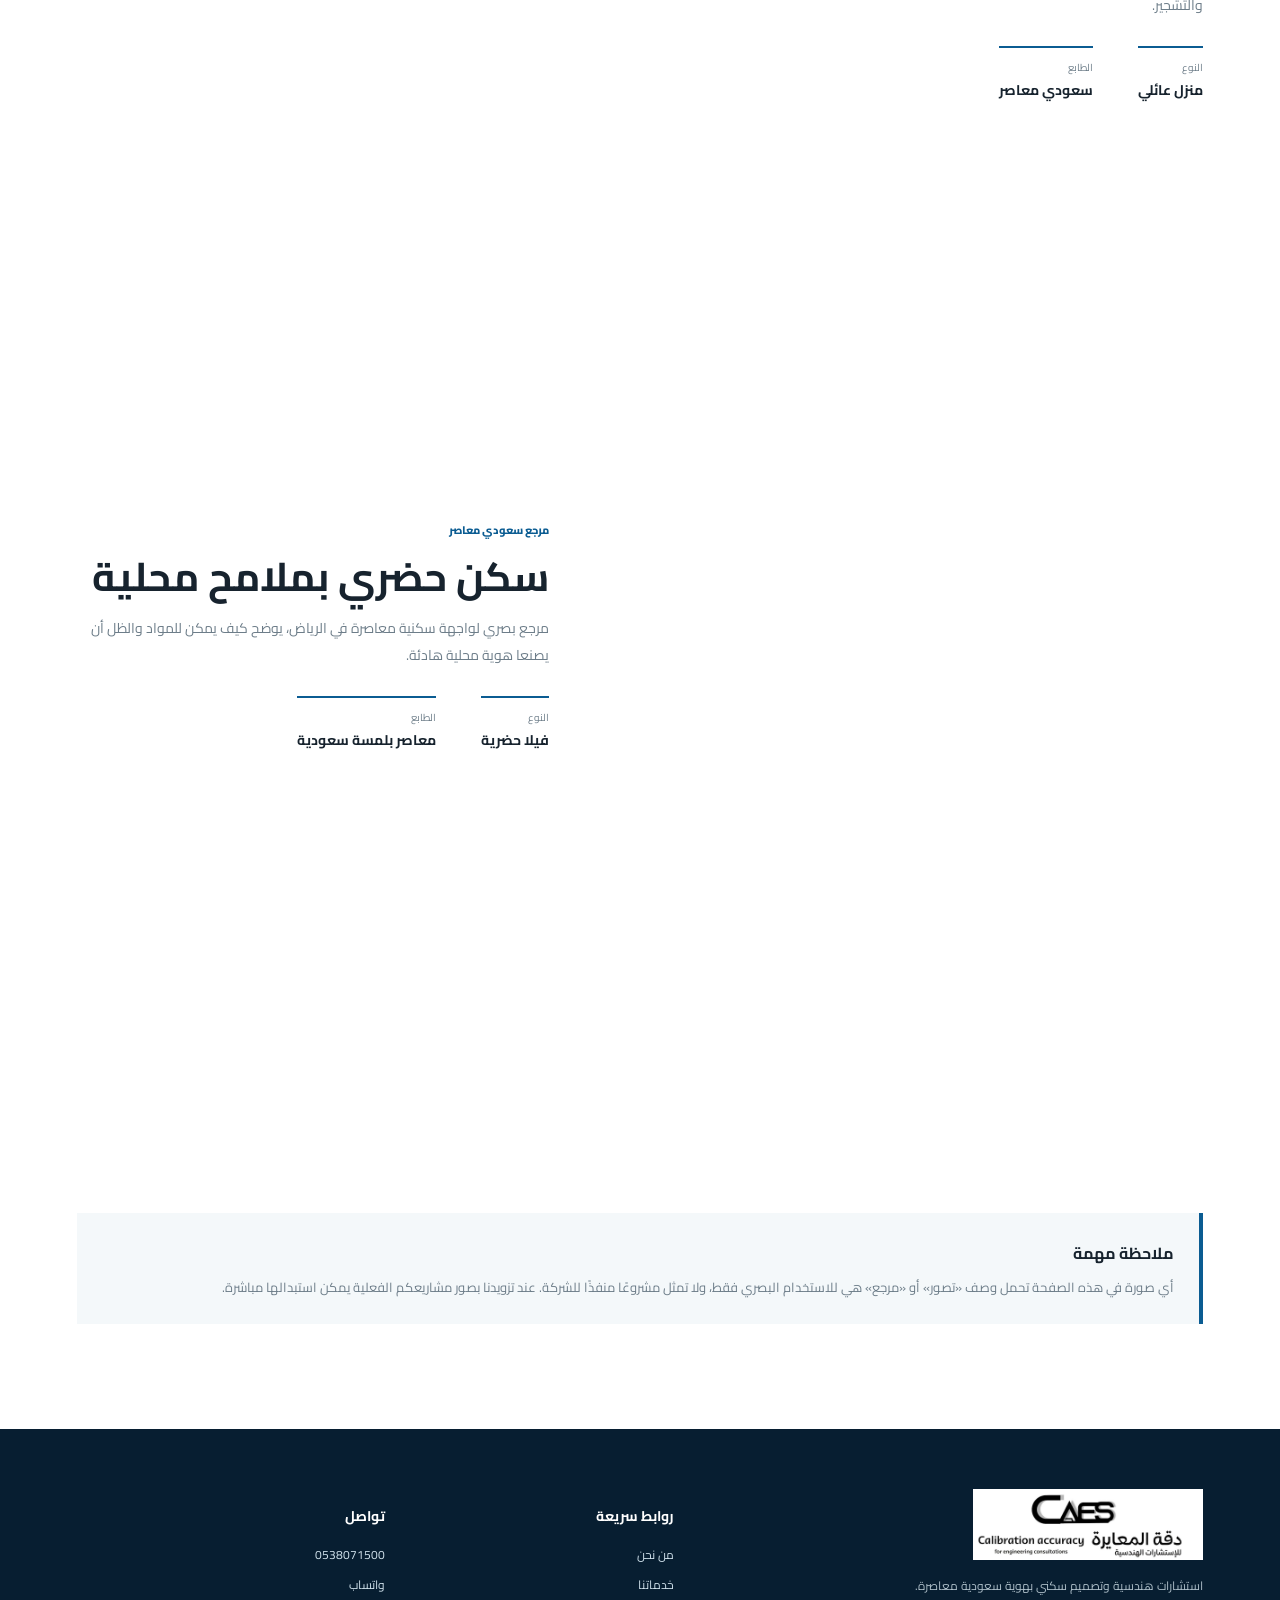
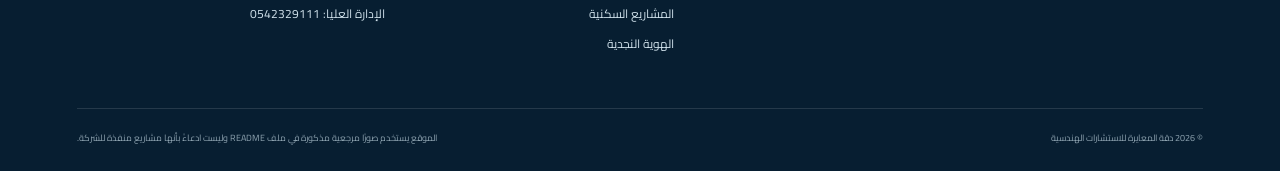
<file: residential.html>
<!doctype html><html lang="ar" dir="rtl"><head><meta charset="utf-8"><meta name="viewport" content="width=device-width,initial-scale=1"><meta name="theme-color" content="#0b5c92"><meta name="description" content="دقة المعايرة للاستشارات الهندسية — هندسة تجمع الأصالة بالدقة."><title>المشاريع السكنية | دقة المعايرة</title><link rel="icon" href="company-logo.jpg"><link rel="stylesheet" href="style.css"></head><body><header class="site-header"><div class="header-inner"><a class="brand" href="index.html" aria-label="دقة المعايرة للاستشارات الهندسية"><img src="company-logo.jpg" alt="دقة المعايرة للاستشارات الهندسية"></a><button class="menu-toggle" aria-label="فتح القائمة" aria-expanded="false">☰</button><nav class="main-nav" aria-label="التنقل الرئيسي">
<a href="index.html">الرئيسية</a><a href="about.html">من نحن</a><a href="services.html">خدماتنا</a><a href="projects.html">مشاريعنا</a><a href="residential.html">المشاريع السكنية</a><a href="najdi.html">الهوية النجدية</a><a href="contact.html">تواصل معنا</a>
</nav></div></header><main><section class="page-hero"><div class="container"><span class="eyebrow">المشاريع السكنية</span><h1>فلل ومنازل<br><strong>بروح سعودية معاصرة.</strong></h1><p>التركيز هنا على ما يهم الأسرة السعودية: الخصوصية، الضيافة، الفناء، الضوء، والواجهة ذات الشخصية.</p></div></section><section class="section residential-list"><div class="container"><article class="residential-card"><div class="res-photo"><div class="media" style="background-image:url('https://mir-s3-cdn-cf.behance.net/projects/808/95bc3b240838301.Y3JvcCwzNTAwLDI3MzcsMCwxMjgy.jpg')"></div></div><div class="res-copy"><span>تصور سكني</span><h2>فيلا نجدية معاصرة</h2><p>تصميم مقترح يستلهم العمق والظل والمواد الترابية، مع واجهة هادئة ونوافذ محسوبة للخصوصية.</p><div class="specs"><div><small>النوع</small><strong>فيلا خاصة</strong></div><div><small>الطابع</small><strong>نجدي معاصر</strong></div></div></div></article><article class="residential-card"><div class="res-photo"><div class="media" style="background-image:url('https://mir-s3-cdn-cf.behance.net/project_modules/1400_webp/8a9ed3241648797.695d0767a4f8b.jpg')"></div></div><div class="res-copy"><span>تصور سكني</span><h2>دار الفناء</h2><p>مفهوم يضع الفناء الداخلي كقلب للمنزل ويربط المجلس والمعيشة بالضوء والهواء والتشجير.</p><div class="specs"><div><small>النوع</small><strong>منزل عائلي</strong></div><div><small>الطابع</small><strong>سعودي معاصر</strong></div></div></div></article><article class="residential-card"><div class="res-photo"><div class="media" style="background-image:url('https://static.hiamag.com/styles/1000x1000/public/2025-10/%D8%A7%D9%84%D8%B5%D9%88%D8%B1%D8%A9%20%D8%A7%D9%84%D8%B1%D8%A6%D9%8A%D8%B3%D9%8A%D8%A9%20-%20%D9%85%D9%86%20%D8%A7%D9%84%D9%85%D8%B4%D8%A7%D8%B1%D9%8A%D8%B9%20%D8%A7%D9%84%D8%B3%D9%83%D9%86%D9%8A%D8%A9%20%D8%A7%D9%84%D8%AE%D8%A7%D8%B5%D8%A9%20%D9%84%D9%85%D9%83%D8%AA%D8%A8%20Quartz%20Architects%20%D9%81%D9%8A%20%D8%A7%D9%84%D8%B1%D9%8A%D8%A7%D8%B6.jpg?h=abc34b67')"></div></div><div class="res-copy"><span>مرجع سعودي معاصر</span><h2>سكن حضري بملامح محلية</h2><p>مرجع بصري لواجهة سكنية معاصرة في الرياض، يوضح كيف يمكن للمواد والظل أن يصنعا هوية محلية هادئة.</p><div class="specs"><div><small>النوع</small><strong>فيلا حضرية</strong></div><div><small>الطابع</small><strong>معاصر بلمسة سعودية</strong></div></div></div></article></div></section><section class="section note-section"><div class="container"><div class="notice"><strong>ملاحظة مهمة</strong><p>أي صورة في هذه الصفحة تحمل وصف «تصور» أو «مرجع» هي للاستخدام البصري فقط، ولا تمثل مشروعًا منفذًا للشركة. عند تزويدنا بصور مشاريعكم الفعلية يمكن استبدالها مباشرة.</p></div></div></section></main><footer class="site-footer"><div class="footer-grid"><div><img src="company-logo.jpg" class="footer-logo" alt="دقة المعايرة"><p>استشارات هندسية وتصميم سكني بهوية سعودية معاصرة.</p></div><div><h3>روابط سريعة</h3><a href="about.html">من نحن</a><a href="services.html">خدماتنا</a><a href="residential.html">المشاريع السكنية</a><a href="najdi.html">الهوية النجدية</a></div><div><h3>تواصل</h3><a href="tel:+966538071500">0538071500</a><a href="https://wa.me/966538071500" target="_blank" rel="noopener">واتساب</a><a href="tel:+966542329111">الإدارة العليا: 0542329111</a></div></div><div class="footer-bottom"><span>© 2026 دقة المعايرة للاستشارات الهندسية</span><span>الموقع يستخدم صورًا مرجعية مذكورة في ملف README وليست ادعاءً بأنها مشاريع منفذة للشركة.</span></div></footer><a class="floating-wa" href="https://wa.me/966538071500" target="_blank" rel="noopener" aria-label="واتساب">◔<span>واتساب</span></a><script src="script.js"></script></body></html>
</file>
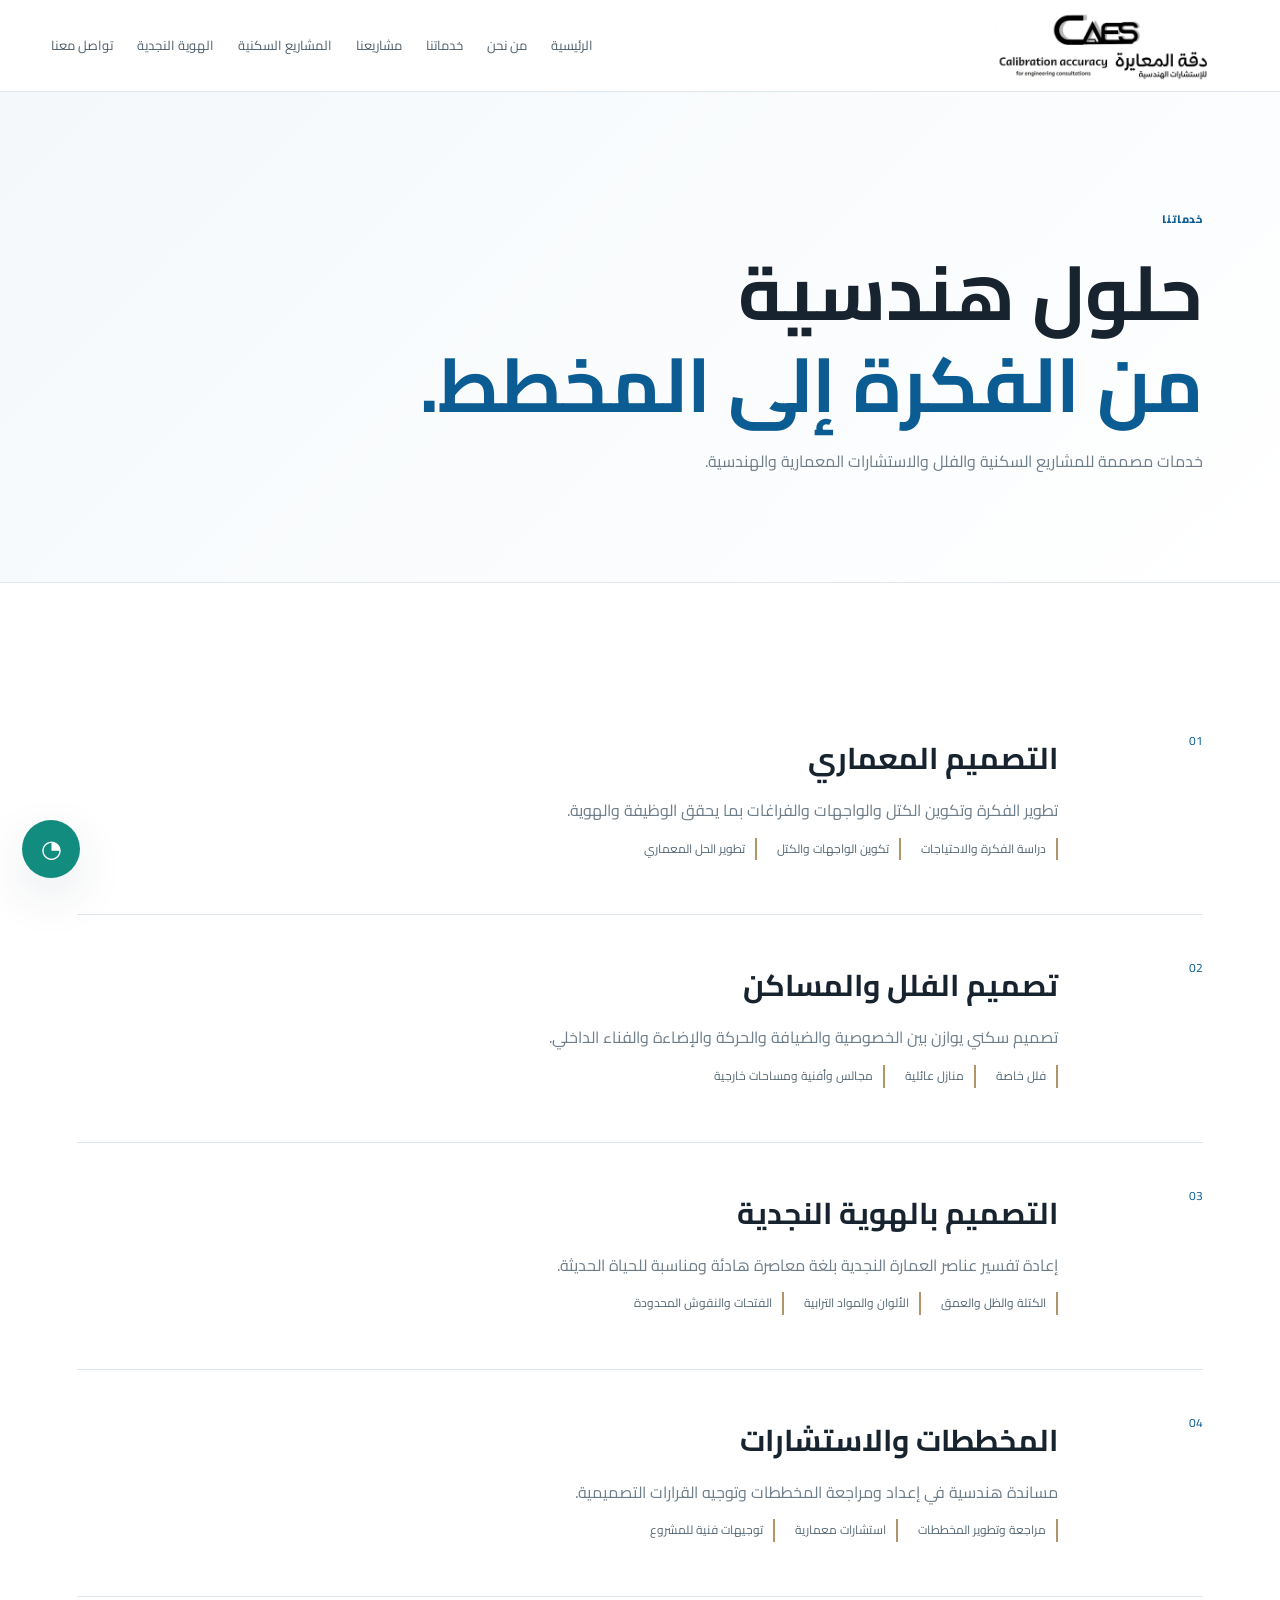
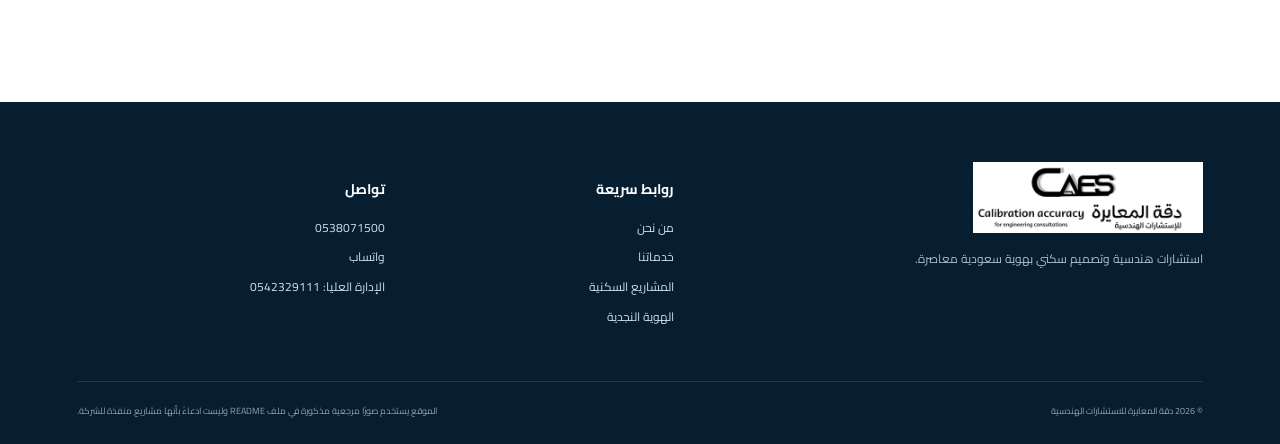
<file: services.html>
<!doctype html><html lang="ar" dir="rtl"><head><meta charset="utf-8"><meta name="viewport" content="width=device-width,initial-scale=1"><meta name="theme-color" content="#0b5c92"><meta name="description" content="دقة المعايرة للاستشارات الهندسية — هندسة تجمع الأصالة بالدقة."><title>خدماتنا | دقة المعايرة</title><link rel="icon" href="company-logo.jpg"><link rel="stylesheet" href="style.css"></head><body><header class="site-header"><div class="header-inner"><a class="brand" href="index.html" aria-label="دقة المعايرة للاستشارات الهندسية"><img src="company-logo.jpg" alt="دقة المعايرة للاستشارات الهندسية"></a><button class="menu-toggle" aria-label="فتح القائمة" aria-expanded="false">☰</button><nav class="main-nav" aria-label="التنقل الرئيسي">
<a href="index.html">الرئيسية</a><a href="about.html">من نحن</a><a href="services.html">خدماتنا</a><a href="projects.html">مشاريعنا</a><a href="residential.html">المشاريع السكنية</a><a href="najdi.html">الهوية النجدية</a><a href="contact.html">تواصل معنا</a>
</nav></div></header><main><section class="page-hero"><div class="container"><span class="eyebrow">خدماتنا</span><h1>حلول هندسية<br><strong>من الفكرة إلى المخطط.</strong></h1><p>خدمات مصممة للمشاريع السكنية والفلل والاستشارات المعمارية والهندسية.</p></div></section><section class="section service-list"><div class="container"><article><div class="service-no">01</div><div><h2>التصميم المعماري</h2><p>تطوير الفكرة وتكوين الكتل والواجهات والفراغات بما يحقق الوظيفة والهوية.</p><ul><li>دراسة الفكرة والاحتياجات</li><li>تكوين الواجهات والكتل</li><li>تطوير الحل المعماري</li></ul></div></article><article><div class="service-no">02</div><div><h2>تصميم الفلل والمساكن</h2><p>تصميم سكني يوازن بين الخصوصية والضيافة والحركة والإضاءة والفناء الداخلي.</p><ul><li>فلل خاصة</li><li>منازل عائلية</li><li>مجالس وأفنية ومساحات خارجية</li></ul></div></article><article><div class="service-no">03</div><div><h2>التصميم بالهوية النجدية</h2><p>إعادة تفسير عناصر العمارة النجدية بلغة معاصرة هادئة ومناسبة للحياة الحديثة.</p><ul><li>الكتلة والظل والعمق</li><li>الألوان والمواد الترابية</li><li>الفتحات والنقوش المحدودة</li></ul></div></article><article><div class="service-no">04</div><div><h2>المخططات والاستشارات</h2><p>مساندة هندسية في إعداد ومراجعة المخططات وتوجيه القرارات التصميمية.</p><ul><li>مراجعة وتطوير المخططات</li><li>استشارات معمارية</li><li>توجيهات فنية للمشروع</li></ul></div></article></div></section></main><footer class="site-footer"><div class="footer-grid"><div><img src="company-logo.jpg" class="footer-logo" alt="دقة المعايرة"><p>استشارات هندسية وتصميم سكني بهوية سعودية معاصرة.</p></div><div><h3>روابط سريعة</h3><a href="about.html">من نحن</a><a href="services.html">خدماتنا</a><a href="residential.html">المشاريع السكنية</a><a href="najdi.html">الهوية النجدية</a></div><div><h3>تواصل</h3><a href="tel:+966538071500">0538071500</a><a href="https://wa.me/966538071500" target="_blank" rel="noopener">واتساب</a><a href="tel:+966542329111">الإدارة العليا: 0542329111</a></div></div><div class="footer-bottom"><span>© 2026 دقة المعايرة للاستشارات الهندسية</span><span>الموقع يستخدم صورًا مرجعية مذكورة في ملف README وليست ادعاءً بأنها مشاريع منفذة للشركة.</span></div></footer><a class="floating-wa" href="https://wa.me/966538071500" target="_blank" rel="noopener" aria-label="واتساب">◔<span>واتساب</span></a><script src="script.js"></script></body></html>
</file>
<file: style.css>
@import url("https://fonts.googleapis.com/css2?family=Cairo:wght@400;500;600;700;800&family=IBM+Plex+Sans+Arabic:wght@400;500;600;700&display=swap");
:root{--blue:#0b5c92;--blue2:#0a4268;--navy:#08263d;--ink:#17232e;--muted:#6d7d89;--line:#dfe7ec;--bg:#f5f8fa;--sand:#d7c3a6;--sand2:#b4936a;--white:#fff;--shadow:0 18px 50px rgba(9,45,70,.10)}*{box-sizing:border-box}html{scroll-behavior:smooth}body{margin:0;background:#fff;color:var(--ink);font-family:"Cairo","IBM Plex Sans Arabic",sans-serif;line-height:1.9}.container{width:min(1180px,88vw);margin:auto}.site-header{height:92px;background:rgba(255,255,255,.96);border-bottom:1px solid var(--line);position:sticky;top:0;z-index:50;backdrop-filter:blur(12px)}.header-inner{height:100%;width:min(1280px,92vw);margin:auto;display:flex;align-items:center;gap:30px}.brand{display:block;width:235px;flex:0 0 235px}.brand img{width:100%;height:auto;display:block}.main-nav{margin-right:auto;display:flex;gap:24px;align-items:center}.main-nav a{font-size:13px;text-decoration:none;color:#4d5e6b;white-space:nowrap;position:relative}.main-nav a:hover{color:var(--blue)}.menu-toggle{display:none;border:0;background:none;font-size:27px;color:var(--navy);margin-right:auto}.hero,.najdi-hero{min-height:78vh;position:relative;display:flex;align-items:center;overflow:hidden}.hero-media,.najdi-photo{position:absolute;inset:0;background-size:cover;background-position:center}.hero-shade{position:absolute;inset:0;background:linear-gradient(90deg,rgba(3,22,37,.88),rgba(3,22,37,.48) 55%,rgba(3,22,37,.20))}.hero-content{position:relative;color:#fff;padding:110px 0}.kicker,.eyebrow{font-size:11px;letter-spacing:.08em;font-weight:800;color:var(--blue)}.hero .kicker,.najdi-hero .eyebrow{color:#dbeaf5}.hero h1,.najdi-hero h1{font-size:clamp(45px,7vw,82px);line-height:1.22;margin:18px 0 15px;font-weight:500}.hero h1 strong,.najdi-hero h1 strong{color:#b9dbef;font-weight:800}.hero p,.najdi-hero p{max-width:650px;color:#e8f0f5;font-size:17px}.hero-actions{display:flex;gap:12px;margin-top:28px}.btn{display:inline-flex;align-items:center;justify-content:center;min-height:48px;padding:10px 24px;border:1px solid transparent;text-decoration:none;font-size:13px;font-weight:800;cursor:pointer;font-family:inherit}.btn-primary{background:var(--blue);color:#fff}.btn-light{border-color:rgba(255,255,255,.65);color:#fff;background:rgba(255,255,255,.05)}.btn-dark{background:var(--navy);color:#fff}.hero-disclaimer{position:absolute;bottom:30px;font-size:10px;color:#d3e0e8}.section{padding:105px 0}.split{display:grid;grid-template-columns:1fr 1fr;gap:9vw;align-items:end}.split h2,.section-title h2{font-size:clamp(31px,4vw,53px);line-height:1.35;margin:12px 0}.split p{color:var(--muted);font-size:15px}.arrow-link{display:inline-flex;gap:10px;color:var(--blue);font-size:13px;font-weight:800;text-decoration:none}.section-title{display:flex;justify-content:space-between;align-items:end;margin-bottom:38px}.service-grid{display:grid;grid-template-columns:repeat(4,1fr);border-top:1px solid var(--line);border-bottom:1px solid var(--line)}.service-grid article{padding:30px 24px;border-left:1px solid var(--line)}.service-grid article:last-child{border-left:0}.service-grid b,.service-no,.principles b,.cards-3 b{color:var(--blue);font-size:12px}.service-grid h3{font-size:20px;margin:18px 0 7px}.service-grid p,.gallery-info p,.res-copy p,.principles p,.cards-3 p{font-size:13px;color:var(--muted);margin:0}.feature-section{background:var(--bg);padding:0}.feature-wrap{display:grid;grid-template-columns:1.08fr .92fr;min-height:620px}.feature-photo{min-height:620px;background-size:cover;background-position:center}.feature-copy{align-self:center;padding:80px 7vw 80px 0}.feature-copy h2{font-size:clamp(32px,4vw,52px);line-height:1.35;margin:12px 0}.feature-copy p{color:var(--muted);max-width:520px}.mini-stats{display:flex;gap:24px;margin:30px 0;flex-wrap:wrap}.mini-stats span{font-size:11px;color:var(--muted);display:flex;flex-direction:column}.mini-stats strong{font-size:22px;color:var(--blue)}.project-grid{display:grid;grid-template-columns:1.25fr .9fr .9fr;gap:20px}.project-card{border:1px solid var(--line);background:#fff}.project-card .media{height:290px;background-size:cover;background-position:center}.project-card.large .media{height:380px}.project-card>div:last-child{padding:20px}.project-card span,.gallery-info span,.res-copy>span{color:var(--blue);font-size:11px;font-weight:800}.project-card h3{margin:5px 0;font-size:21px}.project-card p{margin:0;color:var(--muted);font-size:12px}.quote-section{padding-top:30px}.quote-box{background:var(--navy);color:#fff;padding:70px 8vw}.quote-box .eyebrow{color:#b8d9ec}.quote-box blockquote{font-size:clamp(30px,4vw,54px);line-height:1.5;margin:15px 0 30px;max-width:900px}.page-hero{padding:110px 0 90px;background:linear-gradient(135deg,#f4f8fb,#fff);border-bottom:1px solid var(--line)}.page-hero h1{font-size:clamp(45px,6vw,76px);line-height:1.2;margin:15px 0}.page-hero h1 strong{color:var(--blue)}.page-hero p{max-width:720px;color:var(--muted);font-size:16px}.sand-section{background:linear-gradient(135deg,#f5efe6,#fff)}.cards-3{display:grid;grid-template-columns:repeat(3,1fr);gap:22px}.cards-3>div{background:#fff;border:1px solid #e9e1d6;padding:35px}.cards-3 h3{font-size:24px;margin:12px 0 4px}.service-list article{display:grid;grid-template-columns:110px 1fr;gap:35px;padding:42px 0;border-bottom:1px solid var(--line)}.service-list h2{font-size:30px;margin:0 0 8px}.service-list p{color:var(--muted);margin:0}.service-list ul{display:flex;gap:20px;flex-wrap:wrap;padding:0;list-style:none;color:#536774;font-size:12px}.service-list li{border-right:2px solid var(--sand2);padding-right:10px}.filter-row{display:flex;gap:8px;margin-bottom:28px;flex-wrap:wrap}.filter{border:1px solid var(--line);background:#fff;padding:10px 18px;font:inherit;font-size:12px;cursor:pointer}.filter.active,.filter:hover{background:var(--navy);color:#fff}.gallery-grid{display:grid;grid-template-columns:repeat(2,1fr);gap:24px}.gallery-card{border:1px solid var(--line);background:#fff;overflow:hidden}.gallery-card .media{height:430px;background-size:cover;background-position:center}.gallery-info{padding:20px}.gallery-info h3{font-size:22px;margin:4px 0}.residential-list{padding-top:70px}.residential-card{display:grid;grid-template-columns:1.1fr .9fr;gap:6vw;align-items:center;margin-bottom:90px}.residential-card:nth-child(even){grid-template-columns:.9fr 1.1fr}.residential-card:nth-child(even) .res-photo{order:2}.res-photo .media{height:560px;background-size:cover;background-position:center}.res-copy h2{font-size:40px;line-height:1.3;margin:8px 0 12px}.res-copy p{font-size:14px;max-width:540px}.specs{display:flex;gap:45px;margin-top:28px}.specs div{display:flex;flex-direction:column;border-top:2px solid var(--blue);padding-top:10px}.specs small{color:var(--muted);font-size:10px}.specs strong{font-size:14px}.notice{background:#f4f8fa;border-right:4px solid var(--blue);padding:25px}.notice p{margin:6px 0 0;color:var(--muted);font-size:13px}.najdi-hero{min-height:70vh}.najdi-hero .container{position:relative;color:#fff;padding:130px 0 80px}.najdi-hero .hero-shade{background:linear-gradient(90deg,rgba(9,35,53,.82),rgba(9,35,53,.45),rgba(9,35,53,.20))}.principles{display:grid;grid-template-columns:repeat(3,1fr);gap:18px}.principles article{padding:28px;background:var(--bg);border-top:3px solid var(--blue)}.principles h3{font-size:22px;margin:10px 0 3px}.visual-essay{background:#f7f3ed}.essay-grid{display:grid;grid-template-columns:1fr 1fr;gap:7vw;align-items:center}.essay-photo{height:540px;background-size:cover;background-position:center}.essay-copy h2{font-size:clamp(30px,4vw,50px);line-height:1.35}.essay-copy p{color:var(--muted)}.contact-grid{display:grid;grid-template-columns:.85fr 1.15fr;gap:7vw}.contact-card{display:flex;flex-direction:column;padding:28px;border:1px solid var(--line);text-decoration:none;color:var(--ink);margin-bottom:14px;background:#fff}.contact-card small,.contact-card span{font-size:11px;color:var(--muted)}.contact-card strong{font-size:28px;color:var(--blue);margin:4px 0}.form-panel{background:var(--bg);padding:42px}.form-panel h2{font-size:32px;margin:8px 0 24px}form{display:flex;flex-direction:column;gap:16px}label{font-size:12px;font-weight:700}input,textarea{display:block;width:100%;margin-top:6px;border:1px solid #d5e0e7;padding:12px 14px;background:#fff;font:inherit;font-size:13px;outline:none}input:focus,textarea:focus{border-color:var(--blue)}.site-footer{background:#071e31;color:#dbe5eb;padding:60px 0 25px}.footer-grid{width:min(1180px,88vw);margin:auto;display:grid;grid-template-columns:1.4fr .7fr .9fr;gap:50px}.footer-logo{width:230px;display:block;margin-bottom:15px}.footer-grid p{font-size:12px;color:#aebfc9;max-width:350px}.footer-grid h3{font-size:14px;color:#fff}.footer-grid a{display:block;color:#cfe0ea;text-decoration:none;font-size:12px;margin:7px 0}.footer-bottom{width:min(1180px,88vw);margin:45px auto 0;padding-top:20px;border-top:1px solid rgba(255,255,255,.12);display:flex;justify-content:space-between;gap:20px;color:#8ea3b0;font-size:9px}.floating-wa{position:fixed;left:22px;bottom:22px;z-index:40;background:#128c7e;color:#fff;width:58px;height:58px;border-radius:50%;display:flex;align-items:center;justify-content:center;text-decoration:none;font-size:24px;box-shadow:var(--shadow)}.floating-wa span{position:absolute;right:68px;background:#071e31;padding:7px 10px;border-radius:4px;font-size:10px;white-space:nowrap;opacity:0;transform:translateX(6px);transition:.2s}.floating-wa:hover span{opacity:1;transform:none}.reveal{opacity:0;transform:translateY(18px);transition:.7s ease}.reveal.visible{opacity:1;transform:none}
@media(max-width:1050px){.main-nav{gap:14px}.main-nav a{font-size:11px}.brand{width:205px;flex-basis:205px}.service-grid{grid-template-columns:1fr 1fr}.project-grid{grid-template-columns:1fr 1fr}.project-card.large{grid-column:1/-1}.feature-wrap{grid-template-columns:1fr}.feature-copy{padding:70px 0}.feature-photo{min-height:500px}}
@media(max-width:800px){.site-header{height:78px}.header-inner{width:90vw}.brand{width:185px;flex-basis:185px}.menu-toggle{display:block}.main-nav{display:none;position:absolute;top:78px;right:0;left:0;background:#fff;padding:18px 6vw;border-bottom:1px solid var(--line);flex-direction:column;align-items:flex-start;gap:12px}.main-nav.open{display:flex}.hero-content{padding:100px 0}.hero h1,.najdi-hero h1{font-size:48px}.split,.essay-grid,.contact-grid,.residential-card,.residential-card:nth-child(even){grid-template-columns:1fr}.residential-card:nth-child(even) .res-photo{order:0}.gallery-grid{grid-template-columns:1fr}.principles,.cards-3{grid-template-columns:1fr}.res-photo .media{height:420px}.footer-grid{grid-template-columns:1fr 1fr}.footer-bottom{flex-direction:column}.section{padding:75px 0}.page-hero{padding:80px 0}.project-grid{grid-template-columns:1fr}.project-card.large{grid-column:auto}.hero-disclaimer{position:static;margin-top:25px}.hero-actions{flex-wrap:wrap}}
@media(max-width:520px){.brand{width:160px;flex-basis:160px}.hero h1,.najdi-hero h1{font-size:40px}.hero p,.najdi-hero p{font-size:14px}.service-grid{grid-template-columns:1fr}.service-grid article{border-left:0;border-bottom:1px solid var(--line)}.service-list article{grid-template-columns:1fr;gap:8px}.gallery-card .media{height:320px}.res-copy h2{font-size:32px}.footer-grid{grid-template-columns:1fr}.footer-logo{width:200px}.floating-wa{left:15px;bottom:15px}.quote-box{padding:50px 7vw}}
</file>
